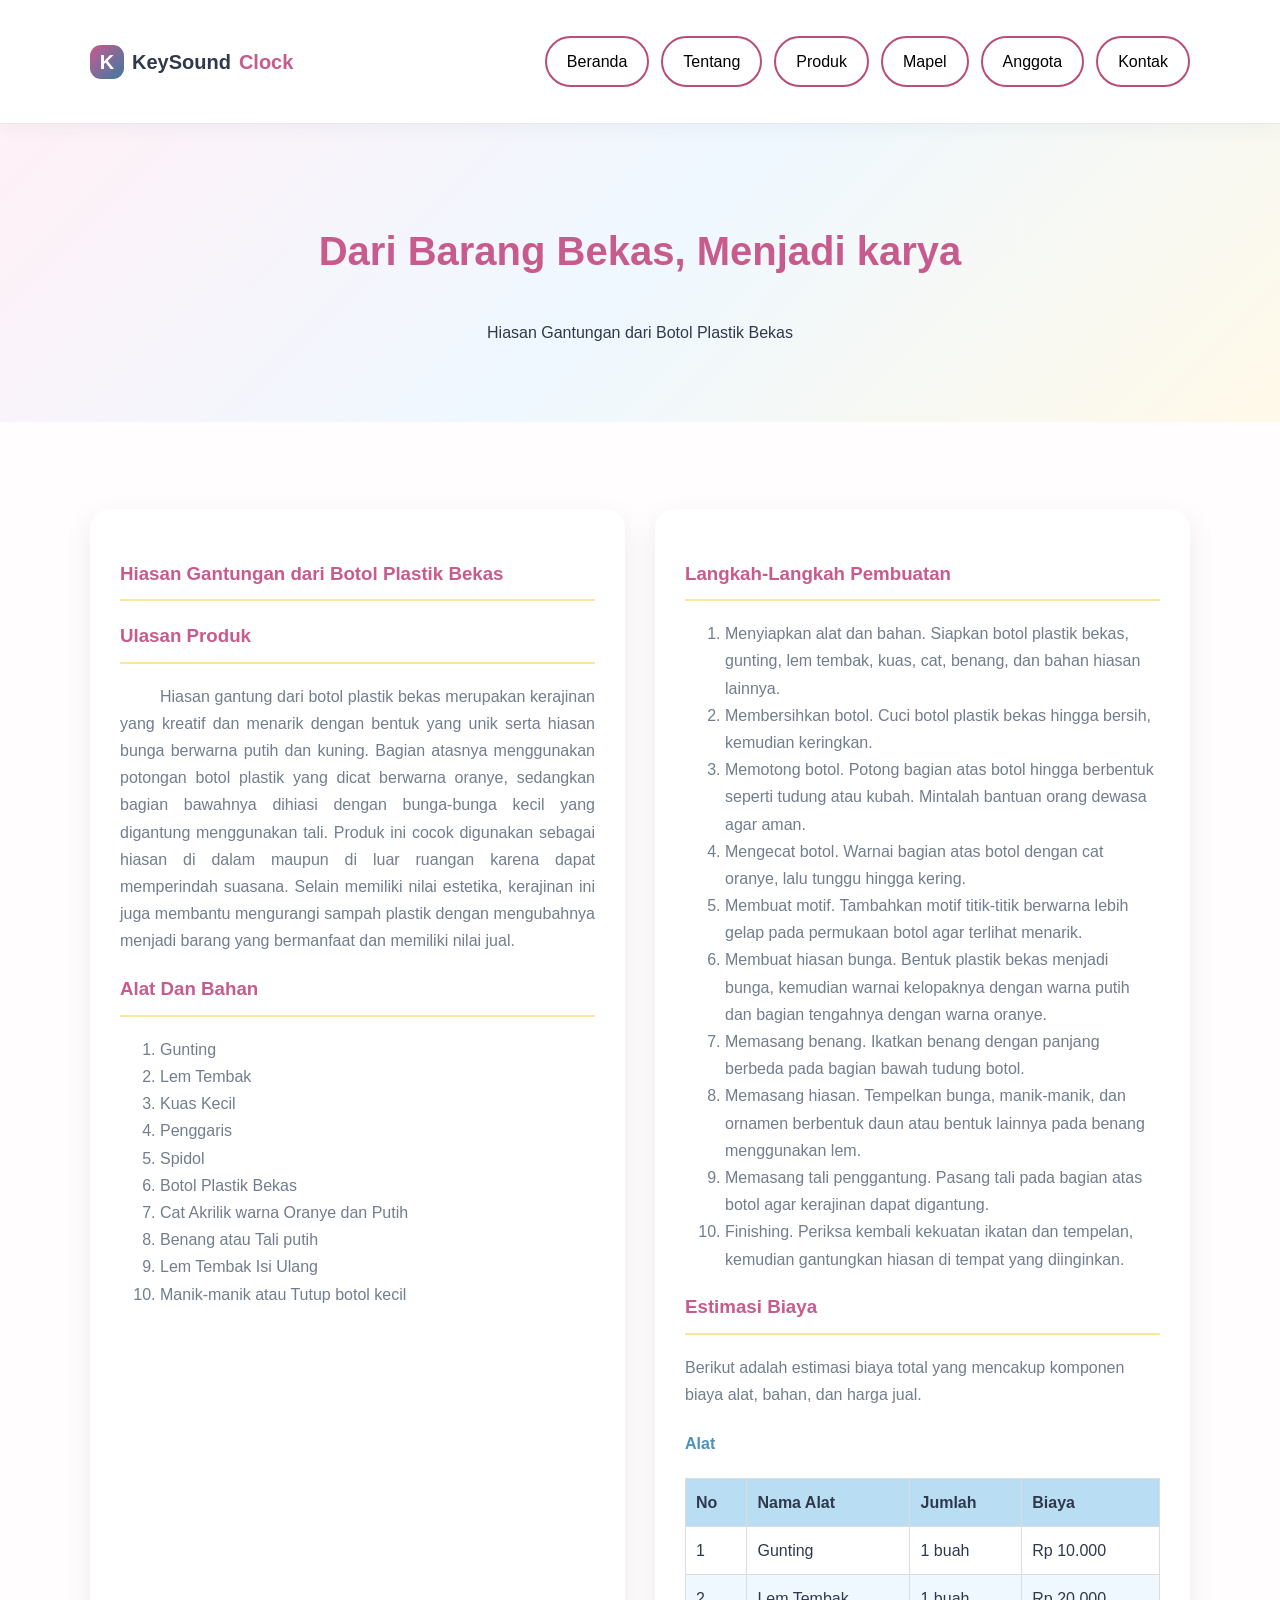
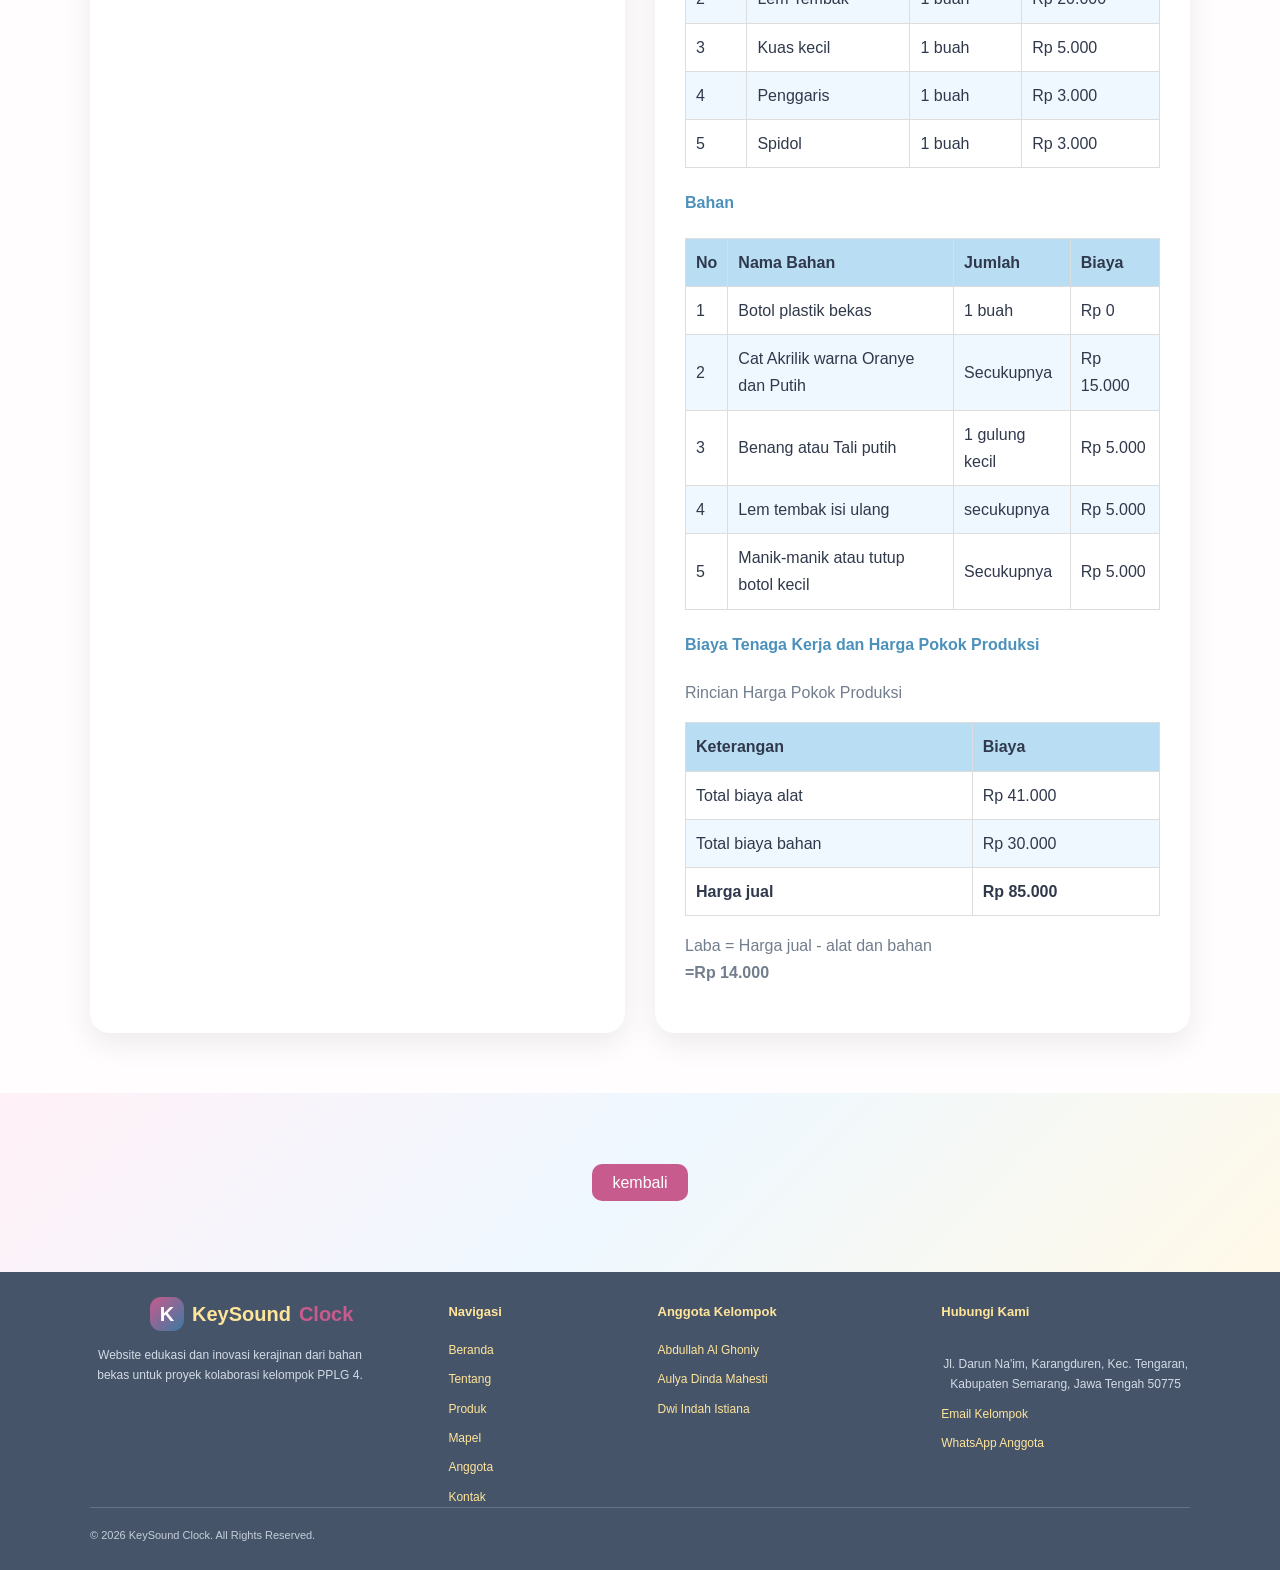
<file: hiasangantung.html>
<!DOCTYPE html>
<html lang="en">
<head>
    <meta charset="UTF-8">
    <meta name="viewport" content="width=device-width, initial-scale=1.0">
    <title>Hiasan Gantung dari Botol Bekas</title>

    <link rel="stylesheet" href="style.css">
    <link rel="stylesheet" href="hiasangantung.css">

</head>
<body>
    <header class="site-header">
        <div class="container">

            <a class="brand" href="index.html#beranda">
                <span class="brand-icon">K</span>KeySound<span>Clock</span>
            </a>
        <nav>
            <ul class="nav-navigation">
                <li><a href="index.html#beranda">Beranda</a></li>
                <li><a href="index.html#tentang">Tentang</a></li>
                <li><a href="index.html#produk">Produk</a></li>
                <li><a href="index.html#mapel">Mapel</a></li>
                <li><a href="index.html#anggota">Anggota</a></li>
                <li><a href="index.html#kontak">Kontak</a></li>
            </ul>
        </nav>
        </div>

    </header>
    <section class="hero" id="home">
        <h2>Dari Barang Bekas, Menjadi karya</h2>
        <p>Hiasan Gantungan dari Botol Plastik Bekas</p>
        
    </section>
    <section class="hore" id="About">
    </section>
    <br>
    <section id="service" class="service">
        <div class="container">
            <div class="dampak">
                <div class="card">
                    <h3>Hiasan Gantungan dari Botol Plastik Bekas</h3>
                    <h3>Ulasan Produk</h3>
                        <p class="ulasan-teks">
                            Hiasan gantung dari botol plastik bekas merupakan kerajinan yang kreatif dan menarik dengan bentuk yang unik serta hiasan bunga berwarna putih dan kuning. Bagian atasnya menggunakan potongan botol plastik yang dicat berwarna oranye, sedangkan bagian bawahnya dihiasi dengan bunga-bunga kecil yang digantung menggunakan tali. Produk ini cocok digunakan sebagai hiasan di dalam maupun di luar ruangan karena dapat memperindah suasana. Selain memiliki nilai estetika, kerajinan ini juga membantu mengurangi sampah plastik dengan mengubahnya menjadi barang yang bermanfaat dan memiliki nilai jual.
                         </p>
                        <h3>Alat Dan Bahan</h3>
                        <ol>
                            <li>Gunting</li>
                            <li>Lem Tembak</li>
                            <li>Kuas Kecil</li>
                            <li>Penggaris</li>
                            <li>Spidol</li>
                            <li>Botol Plastik Bekas</li>
                            <li>Cat Akrilik warna Oranye dan Putih</li>
                            <li>Benang atau Tali putih</li>
                            <li>Lem Tembak Isi Ulang</li>
                            <li>Manik-manik atau Tutup botol kecil</li>
                        </ol>
                </div>

                <div class="card">
                    <h3>Langkah-Langkah Pembuatan</h3>
                    <ol>
                        <li>Menyiapkan alat dan bahan. Siapkan botol plastik bekas, gunting, lem tembak, kuas, cat, benang, dan bahan hiasan lainnya.</li>
                        <li>Membersihkan botol. Cuci botol plastik bekas hingga bersih, kemudian keringkan.</li>
                        <li>Memotong botol. Potong bagian atas botol hingga berbentuk seperti tudung atau kubah. Mintalah bantuan orang dewasa agar aman.</li>
                        <li>Mengecat botol. Warnai bagian atas botol dengan cat oranye, lalu tunggu hingga kering.</li>
                        <li>Membuat motif. Tambahkan motif titik-titik berwarna lebih gelap pada permukaan botol agar terlihat menarik.</li>
                        <li>Membuat hiasan bunga. Bentuk plastik bekas menjadi bunga, kemudian warnai kelopaknya dengan warna putih dan bagian tengahnya dengan warna oranye.</li>
                        <li>Memasang benang. Ikatkan benang dengan panjang berbeda pada bagian bawah tudung botol.</li>
                        <li>Memasang hiasan. Tempelkan bunga, manik-manik, dan ornamen berbentuk daun atau bentuk lainnya pada benang menggunakan lem.</li>
                        <li>Memasang tali penggantung. Pasang tali pada bagian atas botol agar kerajinan dapat digantung.</li>
                        <li>Finishing. Periksa kembali kekuatan ikatan dan tempelan, kemudian gantungkan hiasan di tempat yang diinginkan.</li>
                    </ol>
                        
                    <h3>Estimasi Biaya</h3>
                        <p>
                            Berikut adalah estimasi biaya total yang mencakup komponen biaya alat, bahan, dan harga jual.
                        </p>
                    <h4>Alat</h4>

                        <!--Tabel-->
                        
                        <table border="1">
                        <thead>
                            <th>No</th>
                            <th>Nama Alat</th>
                            <th>Jumlah</th>
                            <th>Biaya</th>
                        </thead>
                        <tbody>
                            <tr>
                                <td>1</td>
                                <td>Gunting</td>
                                <td>1 buah</td>
                                <td>Rp 10.000</td>
                            </tr>
                            <tr>
                                <td>2</td>
                                <td>Lem Tembak</td>
                                <td>1 buah</td>
                                <td>Rp 20.000</td>
                            </tr>
                            <tr>
                                <td>3</td>
                                <td>Kuas kecil</td>
                                <td>1 buah</td>
                                <td>Rp 5.000</td>
                            </tr>

                            <tr>
                                <td>4</td>
                                <td>Penggaris</td>
                                <td>1 buah</td>
                                <td>Rp 3.000</td>
                            </tr>

                            <tr>
                                <td>5</td>
                                <td>Spidol</td>
                                <td>1 buah</td>
                                <td>Rp 3.000</td>
                            </tr>
                        </tbody>
                    </table>

                    <h4>Bahan</h4>

                        <!--Tabel-->

                        <table border="1">
                            <thead>
                                <th>No</th>
                                <th>Nama  Bahan</th>
                                <th>Jumlah</th>
                                <th>Biaya</th>
                            </thead>
                            <tbody>
                                <tr>
                                    <td>1</td>
                                    <td>Botol plastik bekas</td>
                                    <td>1 buah</td>
                                    <td>Rp 0</td>
                                </tr>
                                <tr>
                                    <td>2</td>
                                    <td>Cat Akrilik warna Oranye dan Putih</td>
                                    <td>Secukupnya</td>
                                    <td>Rp 15.000</td>
                                </tr>
                                <tr>
                                    <td>3</td>
                                    <td>Benang atau Tali putih</td>
                                    <td>1 gulung kecil</td>
                                    <td>Rp 5.000</td>
                                </tr>

                                <tr>
                                    <td>4</td>
                                    <td>Lem tembak isi ulang</td>
                                    <td>secukupnya</td>
                                    <td>Rp 5.000</td>
                                </tr>

                                <tr>
                                    <td>5</td>
                                    <td>Manik-manik atau tutup botol kecil</td>
                                    <td>Secukupnya</td>
                                    <td>Rp 5.000</td>
                                </tr>
                            </tbody>
                        </table>

                    <h4>Biaya Tenaga Kerja dan Harga Pokok Produksi</h4>
                        <p>
                            Rincian Harga Pokok Produksi
                        </p>

                        <!--Tabel-->
                        

                         <table border="1">
                            <thead>
                                <th>Keterangan</th>
                                <th>Biaya</th>
                            </thead>
                            <tbody>
                                <tr>
                                    <td>Total biaya alat</td>
                                    <td>Rp 41.000</td>
                                </tr>
                                <tr>
                                    <td>Total biaya bahan</td>
                                    <td>Rp 30.000</td>
                                </tr>
                                <tr>
                                    <td><b>Harga jual</b></td>
                                    <td><b>Rp 85.000</b></td>
                                </tr>
                            </tbody>
                        </table>
                    <p>
                        Laba = Harga jual - alat dan bahan<br>
                        <strong>=Rp 14.000</strong><br>
                    </p>

                </div>
            </div>

        </div> 
    </section>

    <section class="hero" id="home">
        <p><a href="index.html">kembali</a></p>
    </section>

    <footer class="site-footer">
        <div class="container footer-grid">
            <div class="footer-about">
                <a class="brand footer-brand" href="#beranda">
                    <span class="brand-icon">K</span>
                    KeySound <span>Clock</span>
                </a>
                <p>
                    Website edukasi dan inovasi kerajinan dari bahan bekas untuk proyek
                    kolaborasi kelompok PPLG 4.
                </p>
            </div>

            <!-- Tautan footer menuju setiap bagian website -->
            <div class="footer-column">
                <h3>Navigasi</h3>
                <a href="index.html#beranda">Beranda</a>
                <a href="index.html#tentang">Tentang</a>
                <a href="index.html#produk">Produk</a>
                <a href="index.html#mapel">Mapel</a>
                <a href="index.html#anggota">Anggota</a>
                <a href="index.html#kontak">Kontak</a>
            </div>

            <!-- Daftar nama anggota kelompok -->
            <div class="footer-column">
                <h3>Anggota Kelompok</h3>
                <a href="index.html#anggota">Abdullah Al Ghoniy</a>
                <a href="index.html#anggota">Aulya Dinda Mahesti</a>
                <a href="index.html#anggota">Dwi Indah Istiana</a>
            </div>

            <!-- Ringkasan informasi kontak -->
            <div class="footer-column">
                <h3>Hubungi Kami</h3>
                <p>Jl. Darun Na'im, Karangduren, Kec. Tengaran, Kabupaten Semarang, Jawa Tengah 50775</p>
                <a href="index.html#kontak">Email Kelompok</a>
                <a href="index.html#kontak">WhatsApp Anggota</a>
            </div>
        </div>

        <div class="container footer-bottom">
            <p>&copy; 2026 KeySound Clock. All Rights Reserved.</p>
        </div>
    </footer>
</body>
</html>
</file>
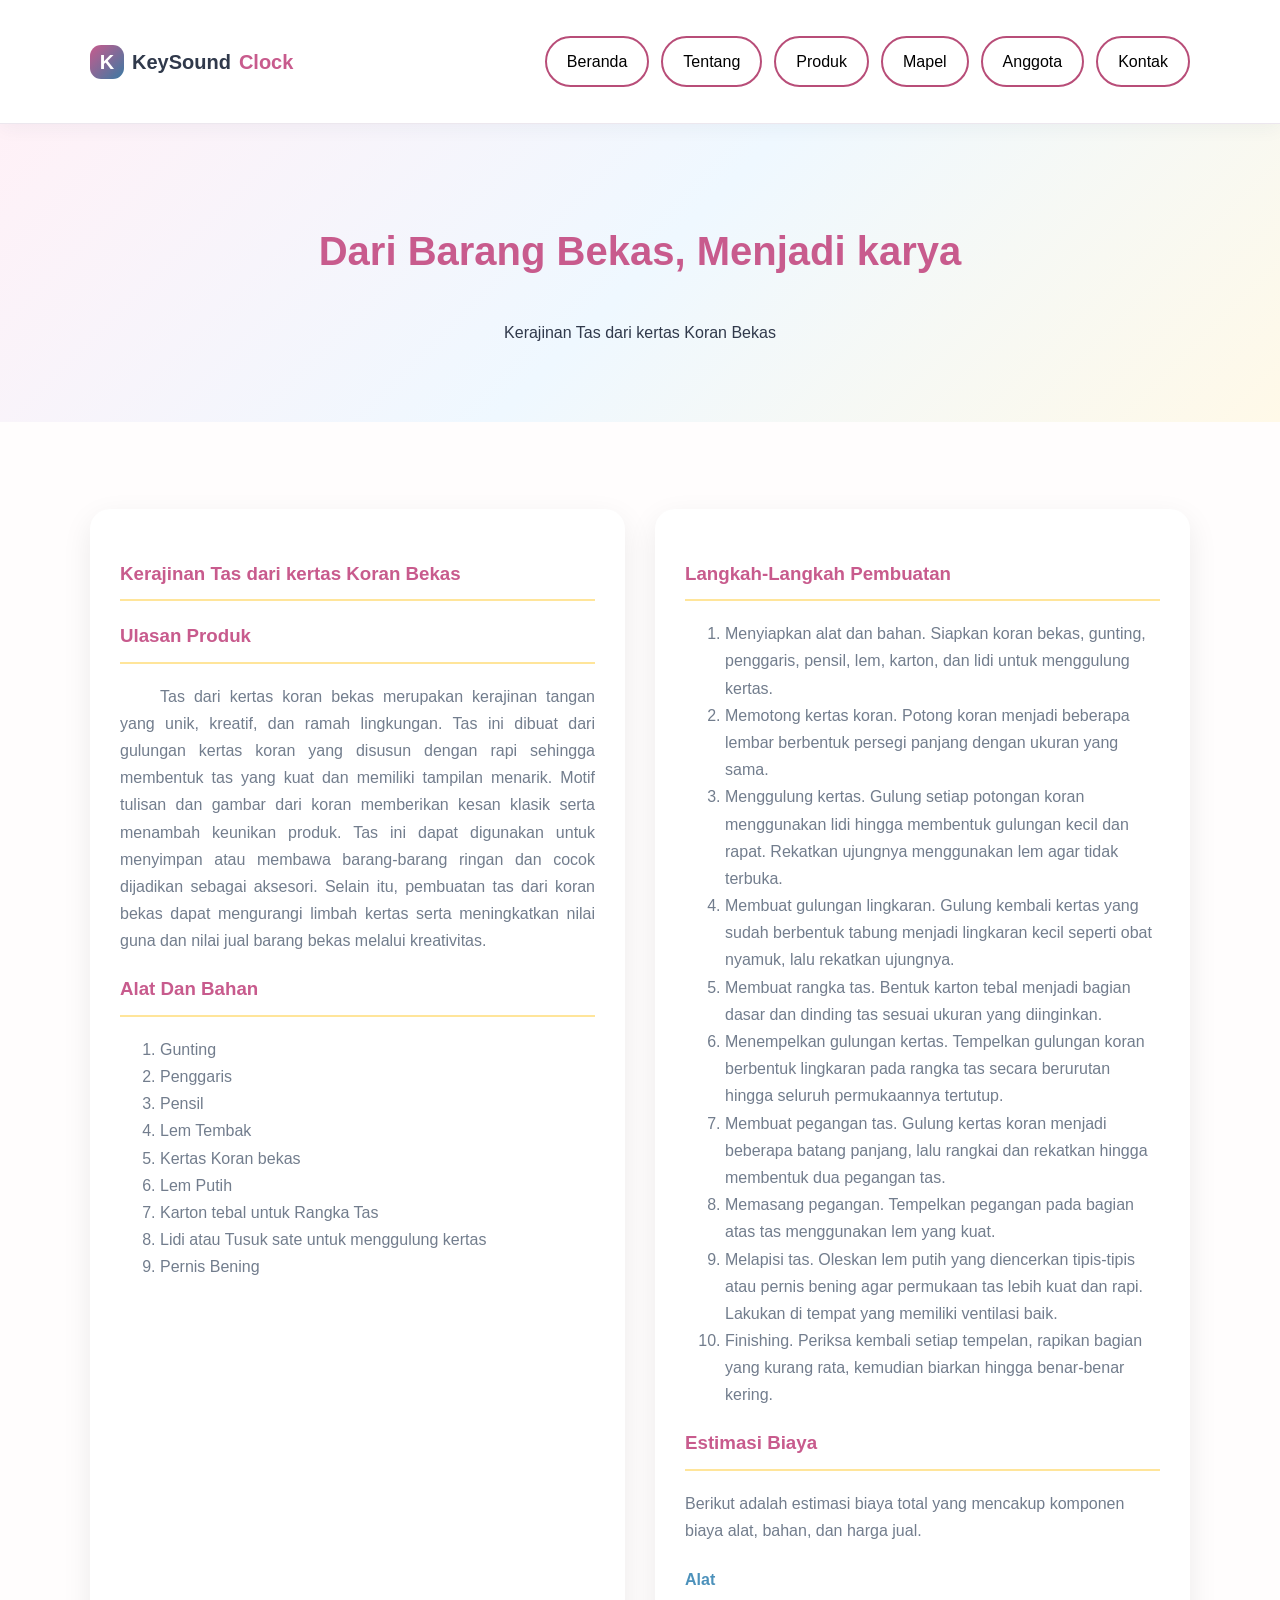
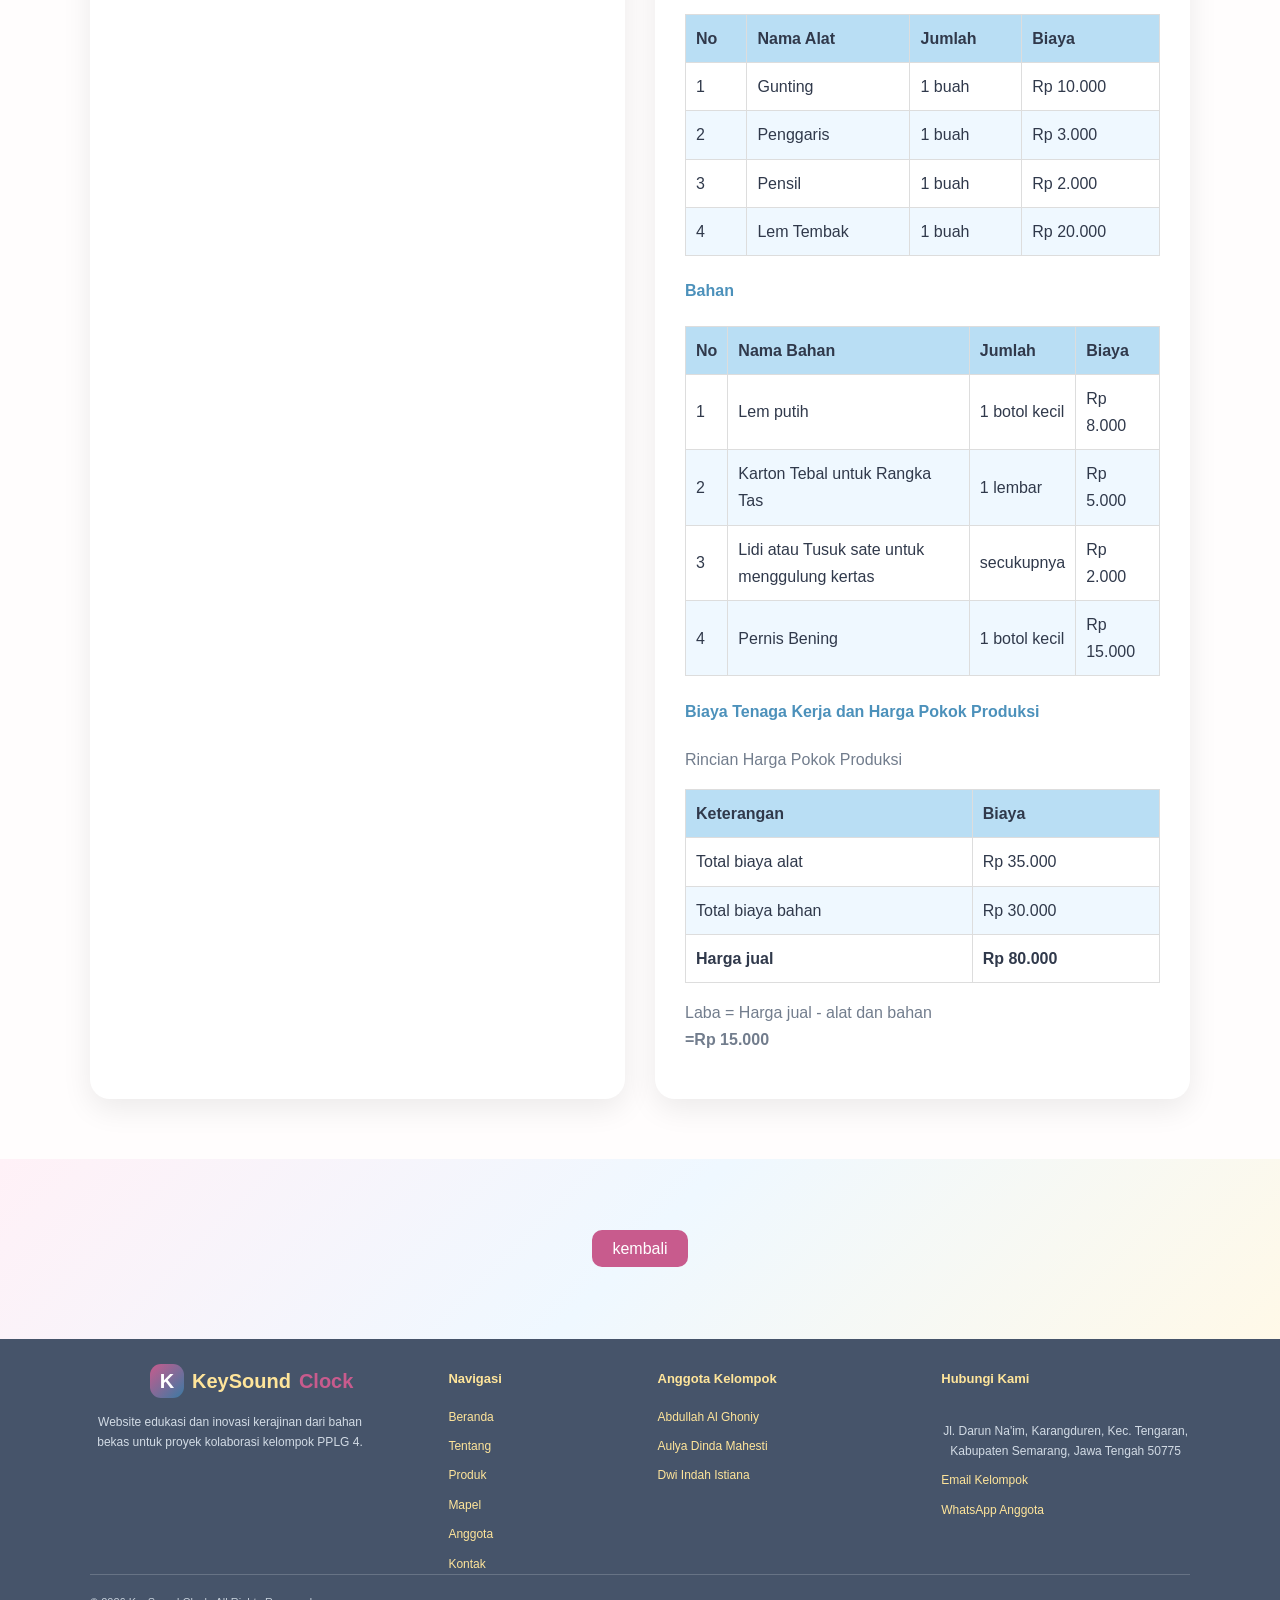
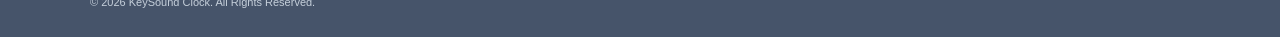
<file: kerajianantasdarikoran.html>
<!DOCTYPE html>
<html lang="en">
<head>
    <meta charset="UTF-8">
    <meta name="viewport" content="width=device-width, initial-scale=1.0">
    <title>Kerajinan Tas dari Kertas Koran Bekas</title>

    <link rel="stylesheet" href="style.css">
    <link rel="stylesheet" href="kerajinantasdarikoran.css">

</head>
<body>
    <header class="site-header">
        <div class="container">

            <a class="brand" href="index.html#beranda">
                <span class="brand-icon">K</span>KeySound<span>Clock</span>
            </a>
        <nav>
            <ul class="nav-navigation">
                <li><a href="index.html#beranda">Beranda</a></li>
                <li><a href="index.html#tentang">Tentang</a></li>
                <li><a href="index.html#produk">Produk</a></li>
                <li><a href="index.html#mapel">Mapel</a></li>
                <li><a href="index.html#anggota">Anggota</a></li>
                <li><a href="index.html#kontak">Kontak</a></li>
            </ul>
        </nav>
        </div>

    </header>
    <section class="hero" id="home">
        <h2>Dari Barang Bekas, Menjadi karya</h2>
        <p>Kerajinan Tas dari kertas Koran Bekas</p>
    </section>
    <section class="hore" id="About">
    </section>
    <br>
    <section id="service" class="service">
        <div class="container">
            <div class="dampak">
                <div class="card">
                    <h3>Kerajinan Tas dari kertas Koran Bekas</h3>
                    <h3>Ulasan Produk</h3>
                        <p class="ulasan-teks">
                            Tas dari kertas koran bekas merupakan kerajinan tangan yang unik, kreatif, dan ramah lingkungan. Tas ini dibuat dari gulungan kertas koran yang disusun dengan rapi sehingga membentuk tas yang kuat dan memiliki tampilan menarik. Motif tulisan dan gambar dari koran memberikan kesan klasik serta menambah keunikan produk. Tas ini dapat digunakan untuk menyimpan atau membawa barang-barang ringan dan cocok dijadikan sebagai aksesori. Selain itu, pembuatan tas dari koran bekas dapat mengurangi limbah kertas serta meningkatkan nilai guna dan nilai jual barang bekas melalui kreativitas.
                         </p>
                        <h3>Alat Dan Bahan</h3>
                        <ol>
                            <li>Gunting</li>
                            <li>Penggaris</li>
                            <li>Pensil</li>
                            <li>Lem Tembak</li>
                            <li>Kertas Koran bekas</li>
                            <li>Lem Putih</li>
                            <li>Karton tebal untuk Rangka Tas</li>
                            <li>Lidi atau Tusuk sate untuk menggulung kertas</li>
                            <li>Pernis Bening</li>
                        </ol>
                </div>

                <div class="card">
                    <h3>Langkah-Langkah Pembuatan</h3>
                    <ol>
                        <li>Menyiapkan alat dan bahan. Siapkan koran bekas, gunting, penggaris, pensil, lem, karton, dan lidi untuk menggulung kertas.</li>
                        <li>Memotong kertas koran. Potong koran menjadi beberapa lembar berbentuk persegi panjang dengan ukuran yang sama.</li>
                        <li>Menggulung kertas. Gulung setiap potongan koran menggunakan lidi hingga membentuk gulungan kecil dan rapat. Rekatkan ujungnya menggunakan lem agar tidak terbuka.</li>
                        <li>Membuat gulungan lingkaran. Gulung kembali kertas yang sudah berbentuk tabung menjadi lingkaran kecil seperti obat nyamuk, lalu rekatkan ujungnya.</li>
                        <li>Membuat rangka tas. Bentuk karton tebal menjadi bagian dasar dan dinding tas sesuai ukuran yang diinginkan.</li>
                        <li>Menempelkan gulungan kertas. Tempelkan gulungan koran berbentuk lingkaran pada rangka tas secara berurutan hingga seluruh permukaannya tertutup.</li>
                        <li>Membuat pegangan tas. Gulung kertas koran menjadi beberapa batang panjang, lalu rangkai dan rekatkan hingga membentuk dua pegangan tas.</li>
                        <li>Memasang pegangan. Tempelkan pegangan pada bagian atas tas menggunakan lem yang kuat.</li>
                        <li>Melapisi tas. Oleskan lem putih yang diencerkan tipis-tipis atau pernis bening agar permukaan tas lebih kuat dan rapi. Lakukan di tempat yang memiliki ventilasi baik.</li>
                        <li>Finishing. Periksa kembali setiap tempelan, rapikan bagian yang kurang rata, kemudian biarkan hingga benar-benar kering.</li>
                    </ol>
                        
                    <h3>Estimasi Biaya</h3>
                        <p>
                            Berikut adalah estimasi biaya total yang mencakup komponen biaya alat, bahan, dan harga jual.
                        </p>
                    <h4>Alat</h4>

                        <!--Tabel-->
                        
                        <table border="1">
                        <thead>
                            <th>No</th>
                            <th>Nama Alat</th>
                            <th>Jumlah</th>
                            <th>Biaya</th>
                        </thead>
                        <tbody>
                            <tr>
                                <td>1</td>
                                <td>Gunting</td>
                                <td>1 buah</td>
                                <td>Rp 10.000</td>
                            </tr>
                            <tr>
                                <td>2</td>
                                <td>Penggaris</td>
                                <td>1 buah</td>
                                <td>Rp 3.000</td>
                            </tr>
                            <tr>
                                <td>3</td>
                                <td>Pensil</td>
                                <td>1 buah</td>
                                <td>Rp 2.000</td>
                            </tr>

                            <tr>
                                <td>4</td>
                                <td>Lem Tembak</td>
                                <td>1 buah</td>
                                <td>Rp 20.000</td>
                            </tr>
                        </tbody>
                    </table>

                    <h4>Bahan</h4>

                        <!--Tabel-->

                        <table border="1">
                            <thead>
                                <th>No</th>
                                <th>Nama  Bahan</th>
                                <th>Jumlah</th>
                                <th>Biaya</th>
                            </thead>
                            <tbody>
                                <tr>
                                    <td>1</td>
                                    <td>Lem putih</td>
                                    <td>1 botol kecil</td>
                                    <td>Rp 8.000</td>
                                </tr>
                                <tr>
                                    <td>2</td>
                                    <td>Karton Tebal untuk Rangka Tas</td>
                                    <td>1 lembar</td>
                                    <td>Rp 5.000</td>
                                </tr>
                                <tr>
                                    <td>3</td>
                                    <td>Lidi atau Tusuk sate untuk menggulung kertas</td>
                                    <td>secukupnya</td>
                                    <td>Rp 2.000</td>
                                </tr>

                                <tr>
                                    <td>4</td>
                                    <td>Pernis Bening</td>
                                    <td>1 botol kecil</td>
                                    <td>Rp 15.000</td>
                                </tr>
                            </tbody>
                        </table>

                    <h4>Biaya Tenaga Kerja dan Harga Pokok Produksi</h4>
                        <p>
                            Rincian Harga Pokok Produksi
                        </p>

                        <!--Tabel-->
                        

                         <table border="1">
                            <thead>
                                <th>Keterangan</th> 
                                <th>Biaya</th>
                            </thead>
                            <tbody>
                                <tr>
                                    <td>Total biaya alat</td>
                                    <td>Rp 35.000</td>
                                </tr>
                                <tr>
                                    <td>Total biaya bahan</td>
                                    <td>Rp 30.000</td>
                                </tr>
                                <tr>
                                    <td><b>Harga jual</b></td>
                                    <td><b>Rp 80.000</b></td>
                                </tr>
                            </tbody>
                        </table>
                    <p>
                        Laba = Harga jual - alat dan bahan<br>
                        <strong>=Rp 15.000</strong><br>
                    </p>

                </div>
            </div>

        </div> 
    </section>

    <section class="hero" id="home">
        <p><a href="index.html">kembali</a></p>
    </section>

    <footer class="site-footer">
        <div class="container footer-grid">
            <div class="footer-about">
                <a class="brand footer-brand" href="#beranda">
                    <span class="brand-icon">K</span>
                    KeySound <span>Clock</span>
                </a>
                <p>
                    Website edukasi dan inovasi kerajinan dari bahan bekas untuk proyek
                    kolaborasi kelompok PPLG 4.
                </p>
            </div>

            <!-- Tautan footer menuju setiap bagian website -->
            <div class="footer-column">
                <h3>Navigasi</h3>
                <a href="index.html#beranda">Beranda</a>
                <a href="index.html#tentang">Tentang</a>
                <a href="index.html#produk">Produk</a>
                <a href="index.html#mapel">Mapel</a>
                <a href="index.html#anggota">Anggota</a>
                <a href="index.html#kontak">Kontak</a>
            </div>

            <!-- Daftar nama anggota kelompok -->
            <div class="footer-column">
                <h3>Anggota Kelompok</h3>
                <a href="index.html#anggota">Abdullah Al Ghoniy</a>
                <a href="index.html#anggota">Aulya Dinda Mahesti</a>
                <a href="index.html#anggota">Dwi Indah Istiana</a>
            </div>

            <!-- Ringkasan informasi kontak -->
            <div class="footer-column">
                <h3>Hubungi Kami</h3>
                <p>Jl. Darun Na'im, Karangduren, Kec. Tengaran, Kabupaten Semarang, Jawa Tengah 50775</p>
                <a href="index.html#kontak">Email Kelompok</a>
                <a href="index.html#kontak">WhatsApp Anggota</a>
            </div>
        </div>

        <div class="container footer-bottom">
            <p>&copy; 2026 KeySound Clock. All Rights Reserved.</p>
        </div>
    </footer>
</body>
</html>
</file>
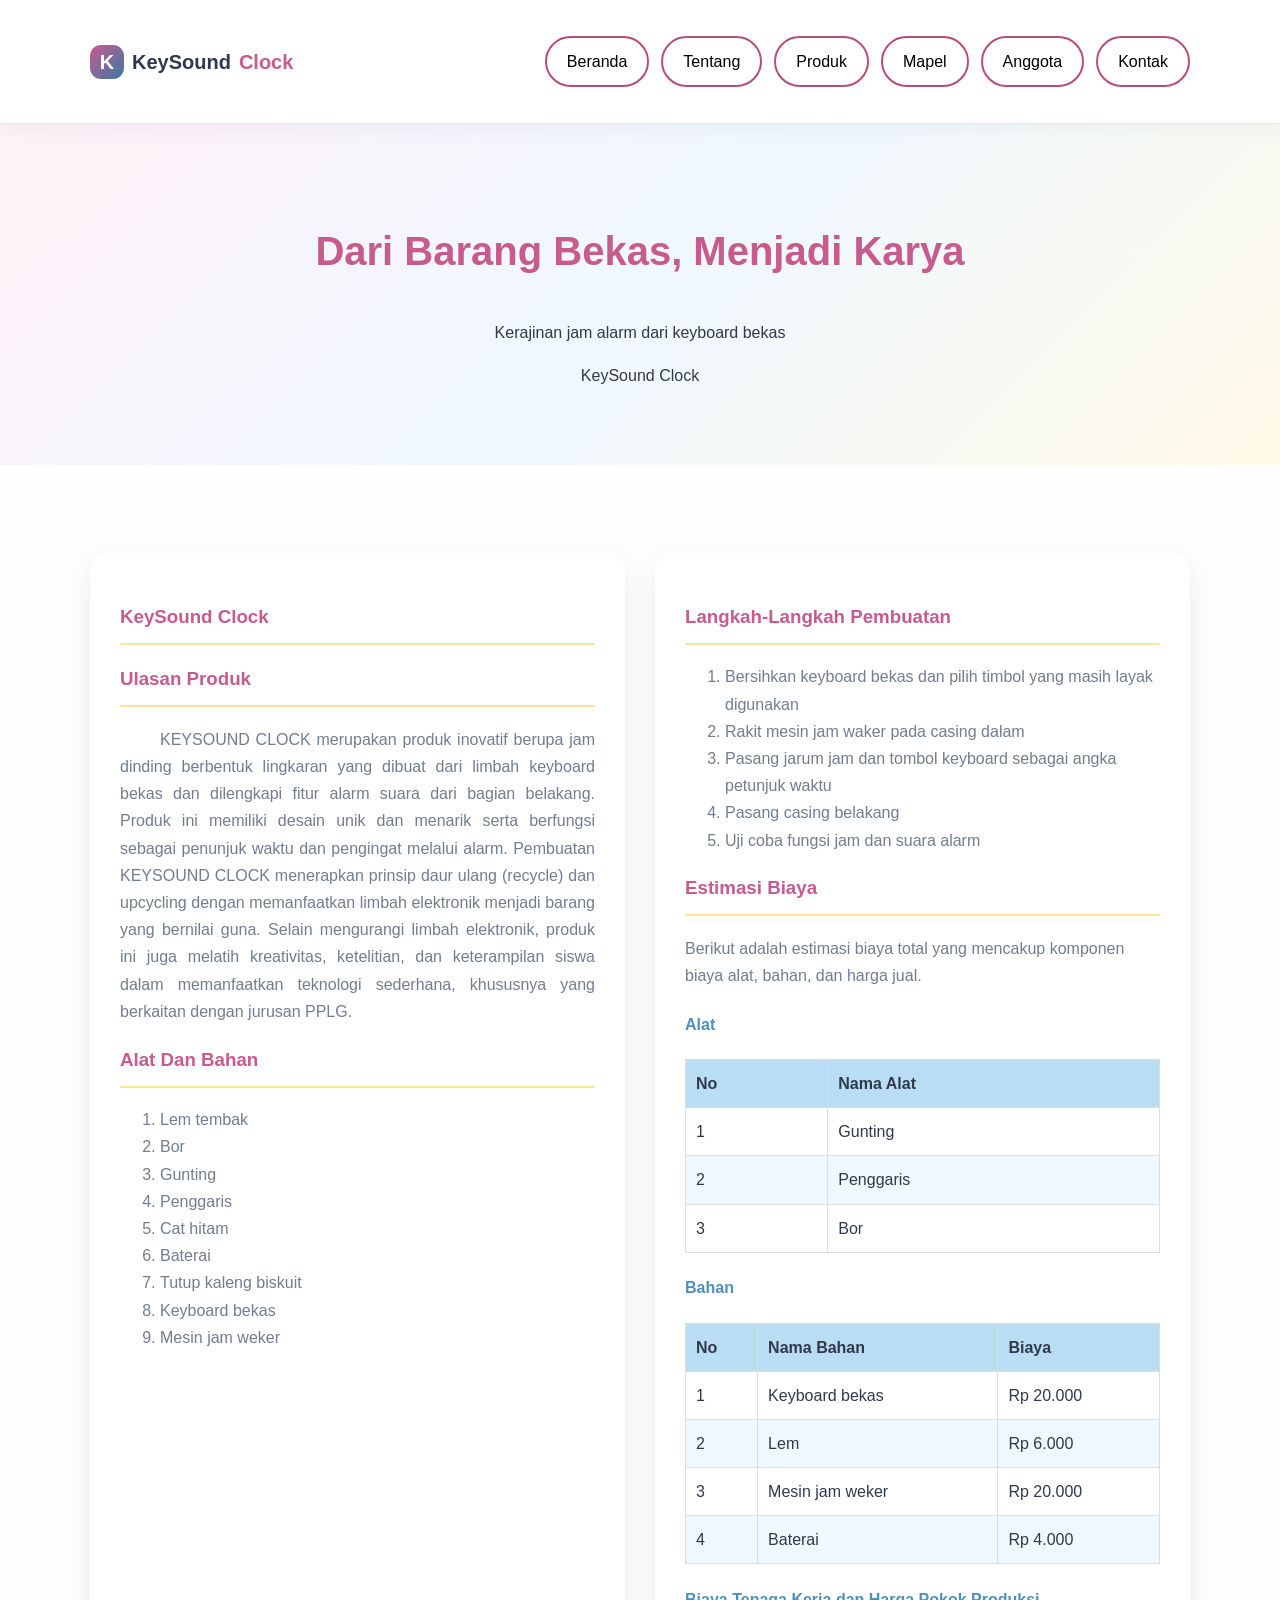
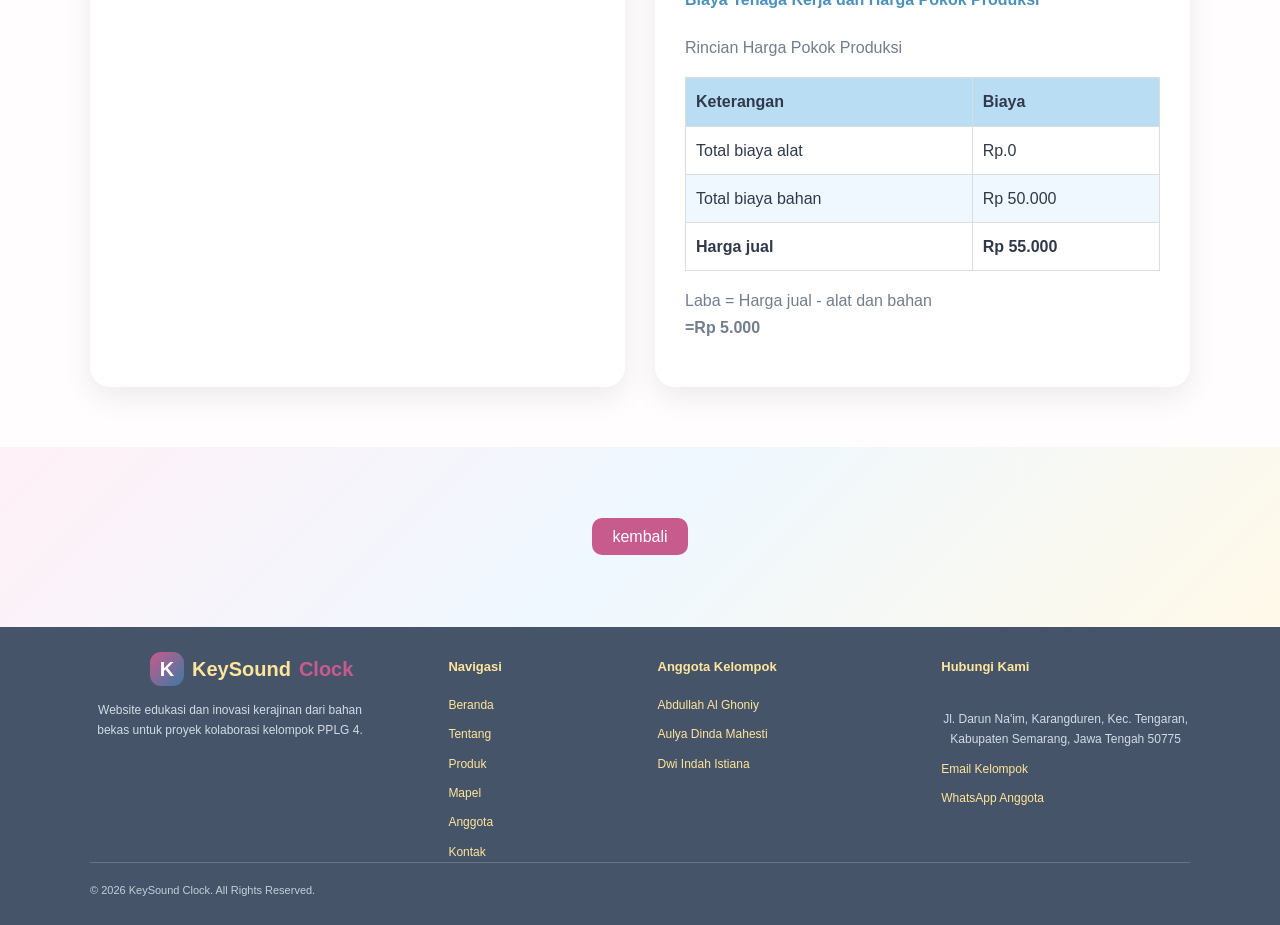
<file: keysound clock.html>
<!DOCTYPE html>
<html lang="en">
<head>
    <meta charset="UTF-8">
    <meta name="viewport" content="width=device-width, initial-scale=1.0">
    <title>KeySound Clock</title>

    <link rel="stylesheet" href="style.css">
    <link rel="stylesheet" href="keysoundclock.css">

</head>
<body>
    <header class="site-header">
        <div class="container">
    
            <a class="brand" href="index.html#beranda">
                <span class="brand-icon">K</span>KeySound<span>Clock</span>
            </a>
        <nav>
         <ul class="nav-navigation">
                <li><a href="index.html#beranda">Beranda</a></li>
                <li><a href="index.html#tentang">Tentang</a></li>
                <li><a href="index.html#produk">Produk</a></li>
                <li><a href="index.html#mapel">Mapel</a></li>
                <li><a href="index.html#anggota">Anggota</a></li>
                <li><a href="index.html#kontak">Kontak</a></li>
            </ul>
        </nav>
        </div>
        </header>
    </header>
    <section class="hero" id="home">
        <h2>Dari Barang Bekas, Menjadi Karya</h2>
        <p>Kerajinan jam alarm dari keyboard bekas</p>
        <p>KeySound Clock</p>
    </section>
    <section class="hore" id="About">
    </section>
    <br>
    <section id="service" class="service">
        <div class="container">
            <div class="dampak">
                <div class="card">
                    <h3>KeySound Clock</h3>
                    <h3>Ulasan Produk</h3>
                        <p class="ulasan-teks">
                            KEYSOUND CLOCK merupakan produk inovatif berupa jam dinding berbentuk lingkaran yang dibuat dari limbah keyboard bekas dan dilengkapi fitur alarm suara dari bagian belakang. Produk ini memiliki desain unik dan menarik serta berfungsi sebagai penunjuk waktu dan pengingat melalui alarm. Pembuatan KEYSOUND CLOCK menerapkan prinsip daur ulang (recycle) dan upcycling dengan memanfaatkan limbah elektronik menjadi barang yang bernilai guna. Selain mengurangi limbah elektronik, produk ini juga melatih kreativitas, ketelitian, dan keterampilan siswa dalam memanfaatkan teknologi sederhana, khususnya yang berkaitan dengan jurusan PPLG. 
                         </p>
                        <h3>Alat Dan Bahan</h3>
                        <ol>
                            <li>Lem tembak</li>
                            <li>Bor</li>
                            <li>Gunting</li>
                            <li>Penggaris</li>
                            <li>Cat hitam</li>
                            <li>Baterai</li>
                            <li>Tutup kaleng biskuit</li>
                            <li>Keyboard bekas</li>
                            <li>Mesin jam weker</li>
                        </ol>
                </div>

                <div class="card">
                    <h3>Langkah-Langkah Pembuatan</h3>
                    <ol>
                        <li>Bersihkan keyboard bekas dan pilih timbol yang masih layak digunakan</li>
                        <li>Rakit mesin jam waker pada casing dalam</li>
                        <li>Pasang jarum jam dan tombol keyboard sebagai angka petunjuk waktu</li>
                        <li>Pasang casing belakang</li>
                        <li>Uji coba fungsi jam dan suara alarm</li>
                    </ol>
                        
                    <h3>Estimasi Biaya</h3>
                        <p>
                            Berikut adalah estimasi biaya total yang mencakup komponen biaya alat, bahan, dan harga jual.
                        </p>
                    <h4>Alat</h4>

                        <!--Tabel-->
                        
                        <table border="1">
                        <thead>
                            <th>No</th>
                            <th>Nama Alat</th>
                        </thead>
                        <tbody>
                            <tr>
                                <td>1</td>
                                <td>Gunting</td>
                            </tr>
                            <tr>
                                <td>2</td>
                                <td>Penggaris</td>
                            </tr>
                            <tr>
                                <td>3</td>
                                <td>Bor</td>
                            </tr>
                        </tbody>
                    </table>

                    <h4>Bahan</h4>

                        <!--Tabel-->

                        <table border="1">
                            <thead>
                                <th>No</th>
                                <th>Nama  Bahan</th>
                                <th>Biaya</th>
                            </thead>
                            <tbody>
                                <tr>
                                    <td>1</td>
                                    <td>Keyboard bekas</td>
                                    <td>Rp 20.000</td>
                                </tr>
                                <tr>
                                    <td>2</td>
                                    <td>Lem </td>
                                    <td>Rp 6.000</td>
                                </tr>
                                <tr>
                                    <td>3</td>
                                    <td>Mesin jam weker</td>
                                    <td>Rp 20.000</td>
                                </tr>
                                <tr>
                                    <td>4</td>
                                    <td>Baterai</td>
                                    <td>Rp 4.000</td>
                                </tr>
                            </tbody>
                        </table>

                    <h4>Biaya Tenaga Kerja dan Harga Pokok Produksi</h4>
                        <p>
                            Rincian Harga Pokok Produksi
                        </p>

                        <!--Tabel-->
                         <table border="1">
                            <thead>
                                <th>Keterangan</th>
                                <th>Biaya</th>
                            </thead>
                            <tbody>
                                <tr>
                                    <td>Total biaya alat</td>
                                    <td>Rp.0</td>
                                </tr>
                                <tr>
                                    <td>Total biaya bahan</td>
                                    <td>Rp 50.000</td>
                                </tr>
                                <tr>
                                    <td><b>Harga jual</b></td>
                                    <td><b>Rp 55.000</b></td>
                                </tr>
                            </tbody>
                        </table>
                    <p>
                        Laba = Harga jual - alat dan bahan<br>
                        <strong>=Rp 5.000</strong><br>
                    </p>

                </div>
            </div>

        </div> 
    </section>

    <section class="hero" id="home">
        <p><a href="index.html">kembali</a></p>
    </section>

    <footer class="site-footer">
        <div class="container footer-grid">
            <div class="footer-about">
                <a class="brand footer-brand" href="#beranda">
                    <span class="brand-icon">K</span>
                    KeySound <span>Clock</span>
                </a>
                <p>
                    Website edukasi dan inovasi kerajinan dari bahan bekas untuk proyek
                    kolaborasi kelompok PPLG 4.
                </p>
            </div>

            <!-- Tautan footer menuju setiap bagian website -->
            <div class="footer-column">
                <h3>Navigasi</h3>
                <a href="index.html#beranda">Beranda</a>
                <a href="index.html#tentang">Tentang</a>
                <a href="index.html#produk">Produk</a>
                <a href="index.html#mapel">Mapel</a>
                <a href="index.html#anggota">Anggota</a>
                <a href="index.html#kontak">Kontak</a>
            </div>

            <!-- Daftar nama anggota kelompok -->
            <div class="footer-column">
                <h3>Anggota Kelompok</h3>
                <a href="index.html#anggota">Abdullah Al Ghoniy</a>
                <a href="index.html#anggota">Aulya Dinda Mahesti</a>
                <a href="index.html#anggota">Dwi Indah Istiana</a>
            </div>

            <!-- Ringkasan informasi kontak -->
            <div class="footer-column">
                <h3>Hubungi Kami</h3>
                <p>Jl. Darun Na'im, Karangduren, Kec. Tengaran, Kabupaten Semarang, Jawa Tengah 50775</p>
                <a href="index.html#kontak">Email Kelompok</a>
                <a href="index.html#kontak">WhatsApp Anggota</a>
            </div>
        </div>

        <div class="container footer-bottom">
            <p>&copy; 2026 KeySound Clock. All Rights Reserved.</p>
        </div>
    </footer>
</body>
</html>
</file>
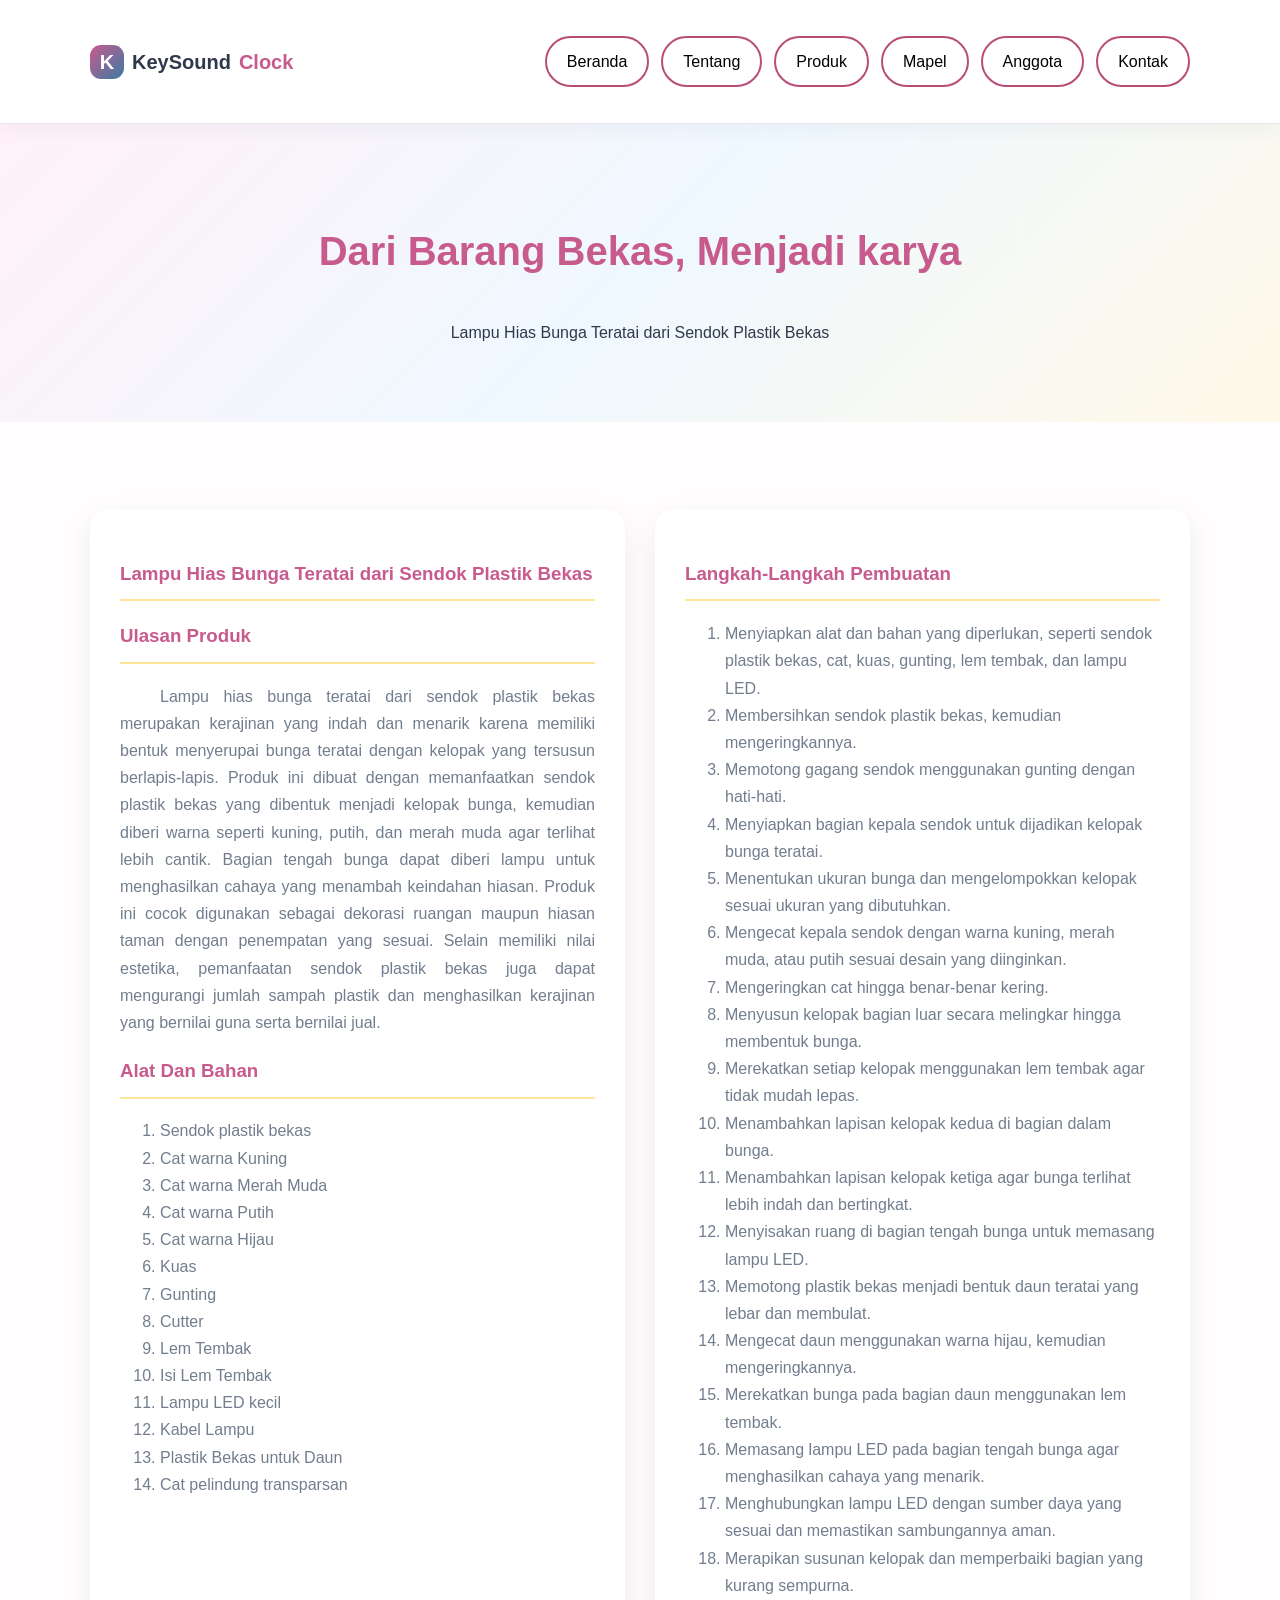
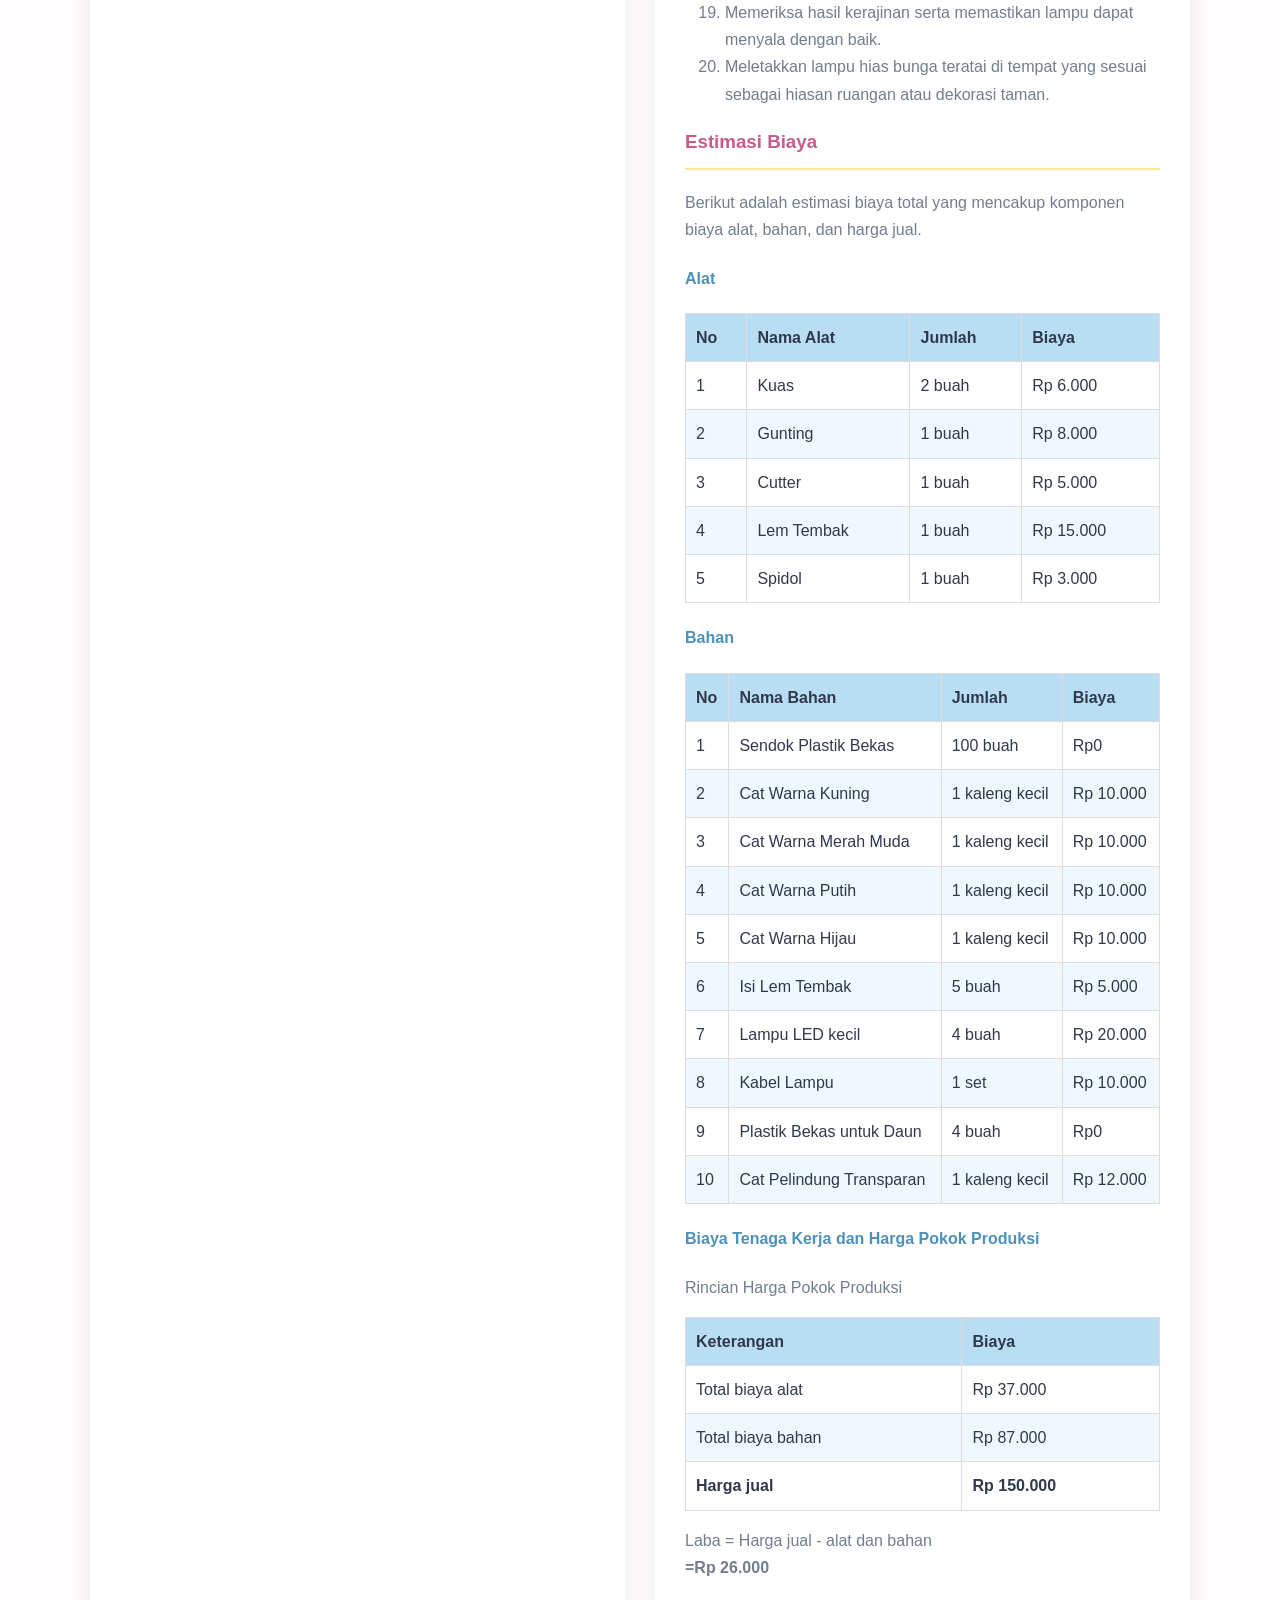
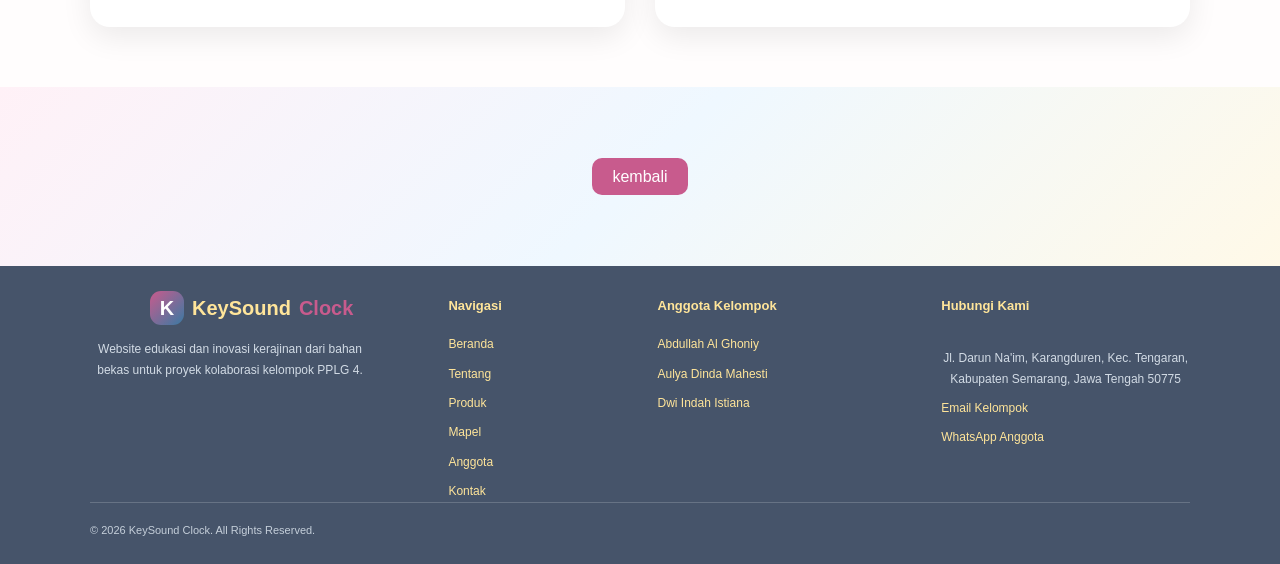
<file: lampuhiasdarisendok.html>
<!DOCTYPE html>
<html lang="en">
<head>
    <meta charset="UTF-8">
    <meta name="viewport" content="width=device-width, initial-scale=1.0">
    <title>Lampu Hias Bunga Teratai dari Sendok Plastik Bekas</title>

    <link rel="stylesheet" href="style.css">
    <link rel="stylesheet" href="lampuhiasdarisendok.css">

</head>
<body>
    <header class="site-header">
        <div class="container">

            <a class="brand" href="index.html#beranda">
                <span class="brand-icon">K</span>KeySound<span>Clock</span>
            </a>
        <nav>
            <ul class="nav-navigation">
                <li><a href="index.html#beranda">Beranda</a></li>
                <li><a href="index.html#tentang">Tentang</a></li>
                <li><a href="index.html#produk">Produk</a></li>
                <li><a href="index.html#mapel">Mapel</a></li>
                <li><a href="index.html#anggota">Anggota</a></li>
                <li><a href="index.html#kontak">Kontak</a></li>
            </ul>
        </nav>
        </div>

    </header>
    </header>
    <section class="hero" id="home">
        <h2>Dari Barang Bekas, Menjadi karya</h2>
        <p>Lampu Hias Bunga Teratai dari Sendok Plastik Bekas</p>
    </section>
    <section class="hore" id="About">
    </section>
    <br>
    <section id="service" class="service">
        <div class="container">
            <div class="dampak">
                <div class="card">
                    <h3>Lampu Hias Bunga Teratai dari Sendok Plastik Bekas</h3>
                    <h3>Ulasan Produk</h3>
                        <p class="ulasan-teks">
                            Lampu hias bunga teratai dari sendok plastik bekas merupakan kerajinan yang indah dan menarik karena memiliki bentuk menyerupai bunga teratai dengan kelopak yang tersusun berlapis-lapis. Produk ini dibuat dengan memanfaatkan sendok plastik bekas yang dibentuk menjadi kelopak bunga, kemudian diberi warna seperti kuning, putih, dan merah muda agar terlihat lebih cantik. Bagian tengah bunga dapat diberi lampu untuk menghasilkan cahaya yang menambah keindahan hiasan. Produk ini cocok digunakan sebagai dekorasi ruangan maupun hiasan taman dengan penempatan yang sesuai. Selain memiliki nilai estetika, pemanfaatan sendok plastik bekas juga dapat mengurangi jumlah sampah plastik dan menghasilkan kerajinan yang bernilai guna serta bernilai jual.
                         </p>
                        <h3>Alat Dan Bahan</h3>
                        <ol>
                            <li>Sendok plastik bekas</li>
                            <li>Cat warna Kuning</li>
                            <li>Cat warna Merah Muda</li>
                            <li>Cat warna Putih</li>
                            <li>Cat warna Hijau</li>
                            <li>Kuas</li>
                            <li>Gunting</li>
                            <li>Cutter</li>
                            <li>Lem Tembak</li>
                            <li>Isi Lem Tembak</li>
                            <li>Lampu LED kecil</li>
                            <li>Kabel Lampu</li>
                            <li>Plastik Bekas untuk Daun</li>
                            <li>Cat pelindung transparsan</li>
                        </ol>
                </div>

                <div class="card">
                    <h3>Langkah-Langkah Pembuatan</h3>
                    <ol>
                        <li>Menyiapkan alat dan bahan yang diperlukan, seperti sendok plastik bekas, cat, kuas, gunting, lem tembak, dan lampu LED.</li>
	                    <li>Membersihkan sendok plastik bekas, kemudian mengeringkannya.</li>
	                    <li>Memotong gagang sendok menggunakan gunting dengan hati-hati.</li>
	                    <li>Menyiapkan bagian kepala sendok untuk dijadikan kelopak bunga teratai.</li>
	                    <li>Menentukan ukuran bunga dan mengelompokkan kelopak sesuai ukuran yang dibutuhkan.</li>
	                    <li>Mengecat kepala sendok dengan warna kuning, merah muda, atau putih sesuai desain yang diinginkan.</li>
	                    <li>Mengeringkan cat hingga benar-benar kering.</li>
	                    <li>Menyusun kelopak bagian luar secara melingkar hingga membentuk bunga.</li>
	                    <li>Merekatkan setiap kelopak menggunakan lem tembak agar tidak mudah lepas.</li>
	                    <li>Menambahkan lapisan kelopak kedua di bagian dalam bunga.</li>
	                    <li>Menambahkan lapisan kelopak ketiga agar bunga terlihat lebih indah dan bertingkat.</li>
	                    <li>Menyisakan ruang di bagian tengah bunga untuk memasang lampu LED.</li>
	                    <li>Memotong plastik bekas menjadi bentuk daun teratai yang lebar dan membulat.</li>
	                    <li>Mengecat daun menggunakan warna hijau, kemudian mengeringkannya.</li>
	                    <li>Merekatkan bunga pada bagian daun menggunakan lem tembak.</li>
	                    <li>Memasang lampu LED pada bagian tengah bunga agar menghasilkan cahaya yang menarik.</li>
	                    <li>Menghubungkan lampu LED dengan sumber daya yang sesuai dan memastikan sambungannya aman.</li>
                        <li>Merapikan susunan kelopak dan memperbaiki bagian yang kurang sempurna.</li>
	                    <li>Memeriksa hasil kerajinan serta memastikan lampu dapat menyala dengan baik.</li>
	                    <li>Meletakkan lampu hias bunga teratai di tempat yang sesuai sebagai hiasan ruangan atau dekorasi taman.</li>
                    </ol>
                        
                    <h3>Estimasi Biaya</h3>
                        <p>
                            Berikut adalah estimasi biaya total yang mencakup komponen biaya alat, bahan, dan harga jual.
                        </p>
                    <h4>Alat</h4>

                        <!--Tabel-->
                        
                        <table border="1">
                        <thead>
                            <th>No</th>
                            <th>Nama Alat</th>
                            <th>Jumlah</th>
                            <th>Biaya</th>
                        </thead>
                        <tbody>
                            <tr>
                                <td>1</td>
                                <td>Kuas</td>
                                <td>2 buah</td>
                                <td>Rp 6.000</td>
                            </tr>
                            <tr>
                                <td>2</td>
                                <td>Gunting</td>
                                <td>1 buah</td>
                                <td>Rp 8.000</td>
                            </tr>
                            <tr>
                                <td>3</td>
                                <td>Cutter</td>
                                <td>1 buah</td>
                                <td>Rp 5.000</td>
                            </tr>

                            <tr>
                                <td>4</td>
                                <td>Lem Tembak</td>
                                <td>1 buah</td>
                                <td>Rp 15.000</td>
                            </tr>

                            <tr>
                                <td>5</td>
                                <td>Spidol</td>
                                <td>1 buah</td>
                                <td>Rp 3.000</td>
                            </tr>
                        </tbody>
                    </table>

                    <h4>Bahan</h4>

                        <!--Tabel-->

                        <table border="1">
                            <thead>
                                <th>No</th>
                                <th>Nama Bahan</th>
                                <th>Jumlah</th>
                                <th>Biaya</th>
                            </thead>
                            <tbody>
                                <tr>
                                    <td>1</td>
                                    <td>Sendok Plastik Bekas</td>
                                    <td>100 buah</td>
                                    <td>Rp0</td>
                                </tr>
                                <tr>
                                    <td>2</td>
                                    <td>Cat Warna Kuning</td>
                                    <td>1 kaleng kecil</td>
                                    <td>Rp 10.000</td>
                                </tr>
                                <tr>
                                    <td>3</td>
                                    <td>Cat Warna Merah Muda</td>
                                    <td>1 kaleng kecil</td>
                                    <td>Rp 10.000</td>
                                </tr>

                                <tr>
                                    <td>4</td>
                                    <td>Cat Warna Putih</td>
                                    <td>1 kaleng kecil</td>
                                    <td>Rp 10.000</td>
                                </tr>

                                <tr>
                                    <td>5</td>
                                    <td>Cat Warna Hijau</td>
                                    <td>1 kaleng kecil</td>
                                    <td>Rp 10.000</td>
                                </tr>

                                <tr>
                                    <td>6</td>
                                    <td>Isi Lem Tembak</td>
                                    <td>5 buah</td>
                                    <td>Rp 5.000</td>
                                </tr>

                                <tr>
                                    <td>7</td>
                                    <td>Lampu LED kecil</td>
                                    <td>4 buah</td>
                                    <td>Rp 20.000</td>
                                </tr>

                                <tr>
                                    <td>8</td>
                                    <td>Kabel Lampu</td>
                                    <td>1 set</td>
                                    <td>Rp 10.000</td>
                                </tr>
                                
                                <tr>
                                    <td>9</td>
                                    <td>Plastik Bekas untuk Daun</td>
                                    <td>4 buah</td>
                                    <td>Rp0</td>
                                </tr>

                                <tr>
                                    <td>10</td>
                                    <td>Cat Pelindung Transparan</td>
                                    <td>1 kaleng kecil</td>
                                    <td>Rp 12.000</td>
                                </tr>
                            </tbody>
                        </table>

                    <h4>Biaya Tenaga Kerja dan Harga Pokok Produksi</h4>
                        <p>
                            Rincian Harga Pokok Produksi
                        </p>

                        <!--Tabel-->
                        

                         <table border="1">
                            <thead>
                                <th>Keterangan</th>
                                <th>Biaya</th>
                            </thead>
                            <tbody>
                                <tr>
                                    <td>Total biaya alat</td>
                                    <td>Rp 37.000</td>
                                </tr>
                                <tr>
                                    <td>Total biaya bahan</td>
                                    <td>Rp 87.000</td>
                                </tr>
                                <tr>
                                    <td><b>Harga jual</b></td>
                                    <td><b>Rp 150.000</b></td>
                                </tr>
                            </tbody>
                        </table>
                    <p>
                        Laba = Harga jual - alat dan bahan<br>
                        <strong>=Rp 26.000</strong><br>
                    </p>

                </div>
            </div>

        </div> 
    </section>

    <section class="hero" id="home">
        <p><a href="index.html">kembali</a></p>
    </section>

    <footer class="site-footer">
        <div class="container footer-grid">
            <div class="footer-about">
                <a class="brand footer-brand" href="#beranda">
                    <span class="brand-icon">K</span>
                    KeySound <span>Clock</span>
                </a>
                <p>
                    Website edukasi dan inovasi kerajinan dari bahan bekas untuk proyek
                    kolaborasi kelompok PPLG 4.
                </p>
            </div>

            <!-- Tautan footer menuju setiap bagian website -->
            <div class="footer-column">
                <h3>Navigasi</h3>
                <a href="index.html#beranda">Beranda</a>
                <a href="index.html#tentang">Tentang</a>
                <a href="index.html#produk">Produk</a>
                <a href="index.html#mapel">Mapel</a>
                <a href="index.html#anggota">Anggota</a>
                <a href="index.html#kontak">Kontak</a>
            </div>

            <!-- Daftar nama anggota kelompok -->
            <div class="footer-column">
                <h3>Anggota Kelompok</h3>
                <a href="index.html#anggota">Abdullah Al Ghoniy</a>
                <a href="index.html#anggota">Aulya Dinda Mahesti</a>
                <a href="index.html#anggota">Dwi Indah Istiana</a>
            </div>

            <!-- Ringkasan informasi kontak -->
            <div class="footer-column">
                <h3>Hubungi Kami</h3>
                <p>Jl. Darun Na'im, Karangduren, Kec. Tengaran, Kabupaten Semarang, Jawa Tengah 50775</p>
                <a href="index.html#kontak">Email Kelompok</a>
                <a href="index.html#kontak">WhatsApp Anggota</a>
            </div>
        </div>

        <div class="container footer-bottom">
            <p>&copy; 2026 KeySound Clock. All Rights Reserved.</p>
        </div>
    </footer>
</body>
</html>
</file>
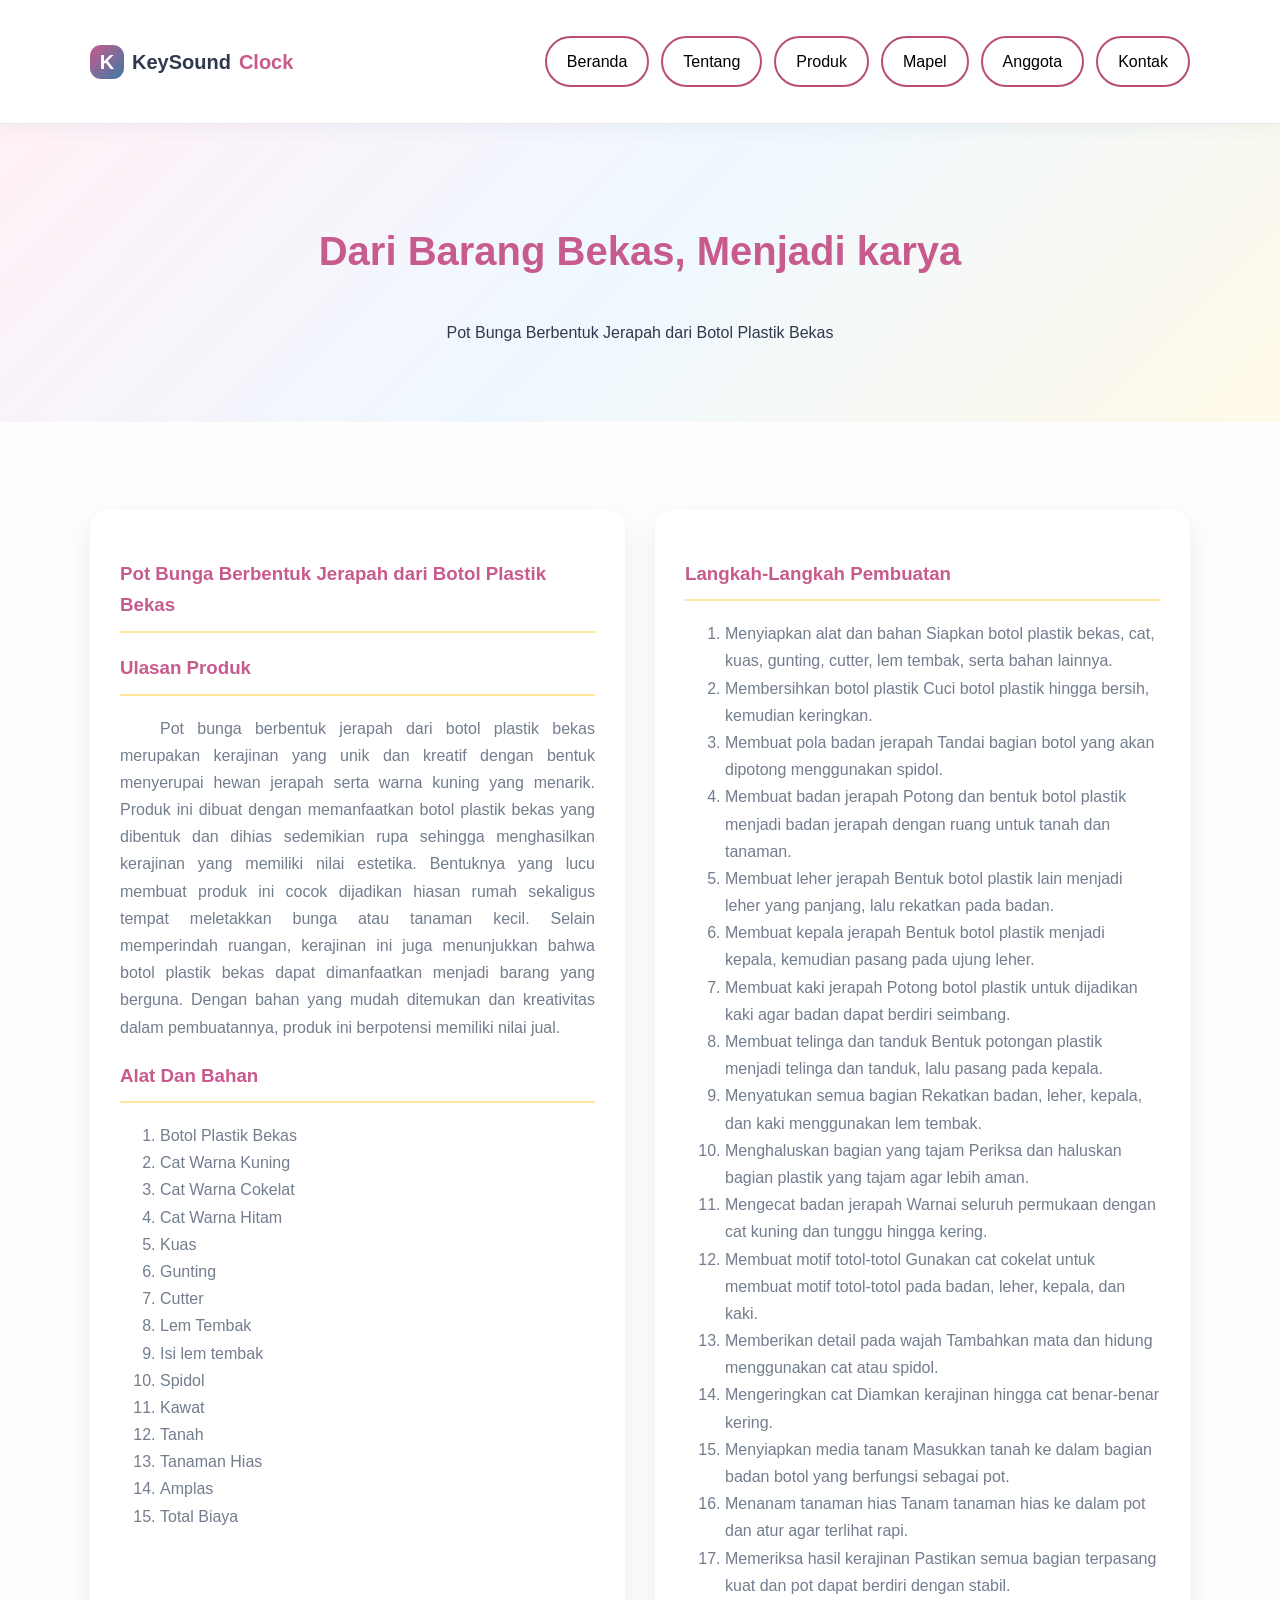
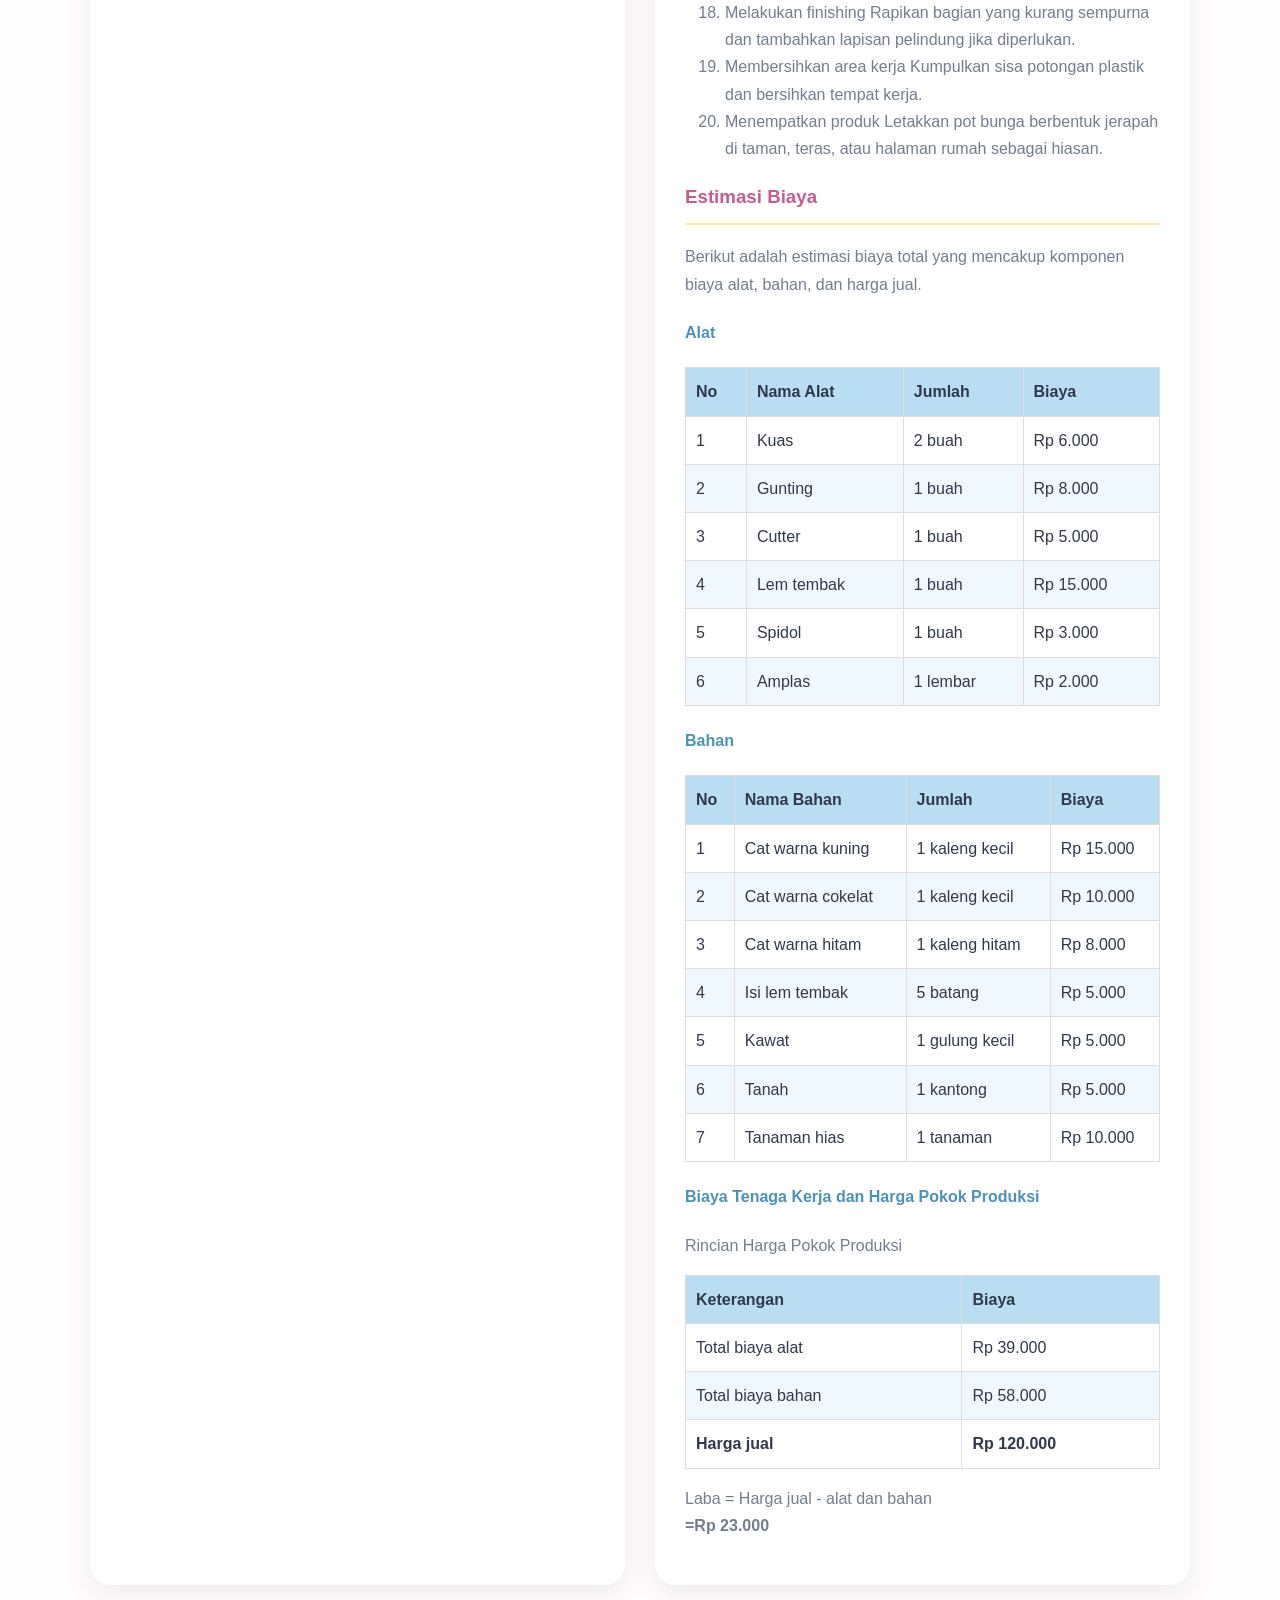
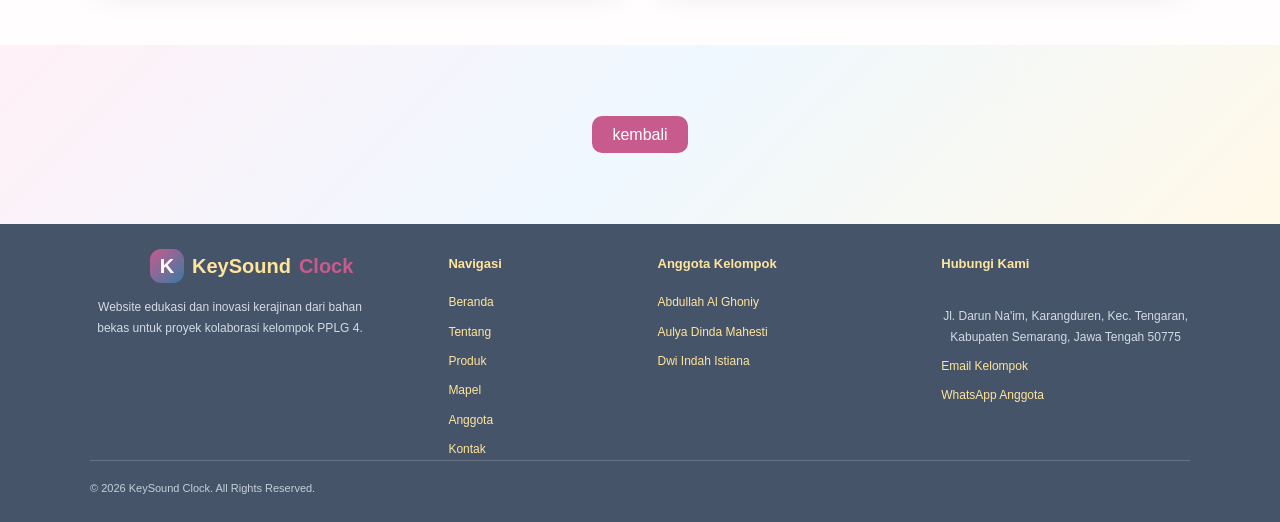
<file: potbungabentukjerapah.html>
<!DOCTYPE html>
<html lang="en">
<head>
    <meta charset="UTF-8">
    <meta name="viewport" content="width=device-width, initial-scale=1.0">
    <title>Pot Bunga Berbentuk Jerapah dari Botol Plastik Bekas</title>

    <link rel="stylesheet" href="style.css">
    <link rel="stylesheet" href="potbungabentukjerapah.css">

</head>
<body>
    <header class="site-header">
        <div class="container">
    
            <a class="brand" href="index.html#beranda">
                <span class="brand-icon">K</span>KeySound<span>Clock</span>
            </a>
        <nav>
         <ul class="nav-navigation">
                <li><a href="index.html#beranda">Beranda</a></li>
                <li><a href="index.html#tentang">Tentang</a></li>
                <li><a href="index.html#produk">Produk</a></li>
                <li><a href="index.html#mapel">Mapel</a></li>
                <li><a href="index.html#anggota">Anggota</a></li>
                <li><a href="index.html#kontak">Kontak</a></li>
            </ul>
        </nav>
        </div>
        </header>
    </header>
    <section class="hero" id="home">
        <h2>Dari Barang Bekas, Menjadi karya</h2>
        <p>Pot Bunga Berbentuk Jerapah dari Botol Plastik Bekas</p>
    </section>
    <section class="hore" id="About">
    </section>
    <br>
    <section id="service" class="service">
        <div class="container">
            <div class="dampak">
                <div class="card">
                    <h3>Pot Bunga Berbentuk Jerapah dari Botol Plastik Bekas</h3>
                    <h3>Ulasan Produk</h3>
                        <p class="ulasan-teks">
                            Pot bunga berbentuk jerapah dari botol plastik bekas merupakan kerajinan yang unik dan kreatif dengan bentuk menyerupai hewan jerapah serta warna kuning yang menarik. Produk ini dibuat dengan memanfaatkan botol plastik bekas yang dibentuk dan dihias sedemikian rupa sehingga menghasilkan kerajinan yang memiliki nilai estetika. Bentuknya yang lucu membuat produk ini cocok dijadikan hiasan rumah sekaligus tempat meletakkan bunga atau tanaman kecil. Selain memperindah ruangan, kerajinan ini juga menunjukkan bahwa botol plastik bekas dapat dimanfaatkan menjadi barang yang berguna. Dengan bahan yang mudah ditemukan dan kreativitas dalam pembuatannya, produk ini berpotensi memiliki nilai jual.
                         </p>
                        <h3>Alat Dan Bahan</h3>
                        <ol>
                            <li>Botol Plastik Bekas</li>
                            <li>Cat Warna Kuning</li>
                            <li>Cat Warna Cokelat</li>
                            <li>Cat Warna Hitam</li>
                            <li>Kuas</li>
                            <li>Gunting</li>
                            <li>Cutter</li>
                            <li>Lem Tembak</li>
                            <li>Isi lem tembak</li>
                            <li>Spidol</li>
                            <li>Kawat</li>
                            <li>Tanah</li>
                            <li>Tanaman Hias</li>
                            <li>Amplas</li>
                            <li>Total Biaya</li>
                        </ol>
                </div>

                <div class="card">
                    <h3>Langkah-Langkah Pembuatan</h3>
                    <ol>
                        <li>Menyiapkan alat dan bahan Siapkan botol plastik bekas, cat, kuas, gunting, cutter, lem tembak, serta bahan lainnya.</li>
                        <li>Membersihkan botol plastik Cuci botol plastik hingga bersih, kemudian keringkan.</li>
                        <li>Membuat pola badan jerapah Tandai bagian botol yang akan dipotong menggunakan spidol.</li>
                        <li>Membuat badan jerapah Potong dan bentuk botol plastik menjadi badan jerapah dengan ruang untuk tanah dan tanaman.</li>
                        <li>Membuat leher jerapah Bentuk botol plastik lain menjadi leher yang panjang, lalu rekatkan pada badan.</li>
                        <li>Membuat kepala jerapah Bentuk botol plastik menjadi kepala, kemudian pasang pada ujung leher.</li>
                        <li>Membuat kaki jerapah Potong botol plastik untuk dijadikan kaki agar badan dapat berdiri seimbang.</li>
                        <li>Membuat telinga dan tanduk Bentuk potongan plastik menjadi telinga dan tanduk, lalu pasang pada kepala.</li>
                        <li>Menyatukan semua bagian Rekatkan badan, leher, kepala, dan kaki menggunakan lem tembak.</li>
                        <li>Menghaluskan bagian yang tajam Periksa dan haluskan bagian plastik yang tajam agar lebih aman.</li>
                        <li>Mengecat badan jerapah Warnai seluruh permukaan dengan cat kuning dan tunggu hingga kering.</li>
                        <li>Membuat motif totol-totol Gunakan cat cokelat untuk membuat motif totol-totol pada badan, leher, kepala, dan kaki.</li>
                        <li>Memberikan detail pada wajah Tambahkan mata dan hidung menggunakan cat atau spidol.</li>
                        <li>Mengeringkan cat Diamkan kerajinan hingga cat benar-benar kering.</li>
                        <li>Menyiapkan media tanam Masukkan tanah ke dalam bagian badan botol yang berfungsi sebagai pot.</li>
                        <li>Menanam tanaman hias Tanam tanaman hias ke dalam pot dan atur agar terlihat rapi.</li>
                        <li>Memeriksa hasil kerajinan Pastikan semua bagian terpasang kuat dan pot dapat berdiri dengan stabil.</li>
                        <li>Melakukan finishing Rapikan bagian yang kurang sempurna dan tambahkan lapisan pelindung jika diperlukan.</li>
                        <li>Membersihkan area kerja Kumpulkan sisa potongan plastik dan bersihkan tempat kerja.</li>
                        <li>Menempatkan produk Letakkan pot bunga berbentuk jerapah di taman, teras, atau halaman rumah sebagai hiasan.</li>
                    </ol>
                        
                    <h3>Estimasi Biaya</h3>
                        <p>
                            Berikut adalah estimasi biaya total yang mencakup komponen biaya alat, bahan, dan harga jual.
                        </p>
                    <h4>Alat</h4>

                        <!--Tabel-->
                        
                        <table border="1">
                        <thead>
                            <th>No</th>
                            <th>Nama Alat</th>
                            <th>Jumlah</th>
                            <th>Biaya</th>
                        </thead>
                        <tbody>
                            <tr>
                                <td>1</td>
                                <td>Kuas</td>
                                <td>2 buah</td>
                                <td>Rp 6.000</td>
                            </tr>
                            <tr>
                                <td>2</td>
                                <td>Gunting</td>
                                <td>1 buah</td>
                                <td>Rp 8.000</td>
                            </tr>
                            <tr>
                                <td>3</td>
                                <td>Cutter</td>
                                <td>1 buah</td>
                                <td>Rp 5.000</td>
                            </tr>

                            <tr>
                                <td>4</td>
                                <td>Lem tembak</td>
                                <td>1 buah</td>
                                <td>Rp 15.000</td>
                            </tr>

                            <tr>
                                <td>5</td>
                                <td>Spidol</td>
                                <td>1 buah</td>
                                <td>Rp 3.000</td>
                            </tr>

                            <tr>
                                <td>6</td>
                                <td>Amplas</td>
                                <td>1 lembar</td>
                                <td>Rp 2.000</td>
                            </tr>
                        </tbody>
                    </table>

                    <h4>Bahan</h4>

                        <!--Tabel-->

                        <table border="1">
                            <thead>
                                <th>No</th>
                                <th>Nama  Bahan</th>
                                <th>Jumlah</th>
                                <th>Biaya</th>
                            </thead>
                            <tbody>
                                <tr>
                                    <td>1</td>
                                    <td>Cat warna kuning</td>
                                    <td>1 kaleng kecil</td>
                                    <td>Rp 15.000</td>
                                </tr>
                                <tr>
                                    <td>2</td>
                                    <td>Cat warna cokelat</td>
                                    <td>1 kaleng kecil</td>
                                    <td>Rp 10.000</td>
                                </tr>
                                <tr>
                                    <td>3</td>
                                    <td>Cat warna hitam</td>
                                    <td>1 kaleng hitam</td>
                                    <td>Rp 8.000</td>
                                </tr>

                                <tr>
                                    <td>4</td>
                                    <td>Isi lem tembak</td>
                                    <td>5 batang</td>
                                    <td>Rp 5.000</td>
                                </tr>

                                <tr>
                                    <td>5</td>
                                    <td>Kawat</td>
                                    <td>1 gulung kecil</td>
                                    <td>Rp 5.000</td>
                                </tr>

                                <tr>
                                    <td>6</td>
                                    <td>Tanah</td>
                                    <td>1 kantong</td>
                                    <td>Rp 5.000</td>
                                </tr>

                                <tr>
                                    <td>7</td>
                                    <td>Tanaman hias</td>
                                    <td>1 tanaman</td>
                                    <td>Rp 10.000</td>
                                </tr>
                            </tbody>
                        </table>

                    <h4>Biaya Tenaga Kerja dan Harga Pokok Produksi</h4>
                        <p>
                            Rincian Harga Pokok Produksi
                        </p>

                        <!--Tabel-->
                        

                         <table border="1">
                            <thead>
                                <th>Keterangan</th>
                                <th>Biaya</th>
                            </thead>
                            <tbody>
                                <tr>
                                    <td>Total biaya alat</td>
                                    <td>Rp 39.000</td>
                                </tr>
                                <tr>
                                    <td>Total biaya bahan</td>
                                    <td>Rp 58.000</td>
                                </tr>
                                <tr>
                                    <td><b>Harga jual</b></td>
                                    <td><b>Rp 120.000</b></td>
                                </tr>
                            </tbody>
                        </table>
                    <p>
                        Laba = Harga jual - alat dan bahan<br>
                        <strong>=Rp 23.000</strong><br>
                    </p>

                </div>
            </div>

        </div> 
    </section>

    <section class="hero" id="home">
        <p><a href="index.html">kembali</a></p>
    </section>

    <footer class="site-footer">
        <div class="container footer-grid">
            <div class="footer-about">
                <a class="brand footer-brand" href="#beranda">
                    <span class="brand-icon">K</span>
                    KeySound <span>Clock</span>
                </a>
                <p>
                    Website edukasi dan inovasi kerajinan dari bahan bekas untuk proyek
                    kolaborasi kelompok PPLG 4.
                </p>
            </div>

            <!-- Tautan footer menuju setiap bagian website -->
            <div class="footer-column">
                <h3>Navigasi</h3>
                <a href="index.html#beranda">Beranda</a>
                <a href="index.html#tentang">Tentang</a>
                <a href="index.html#produk">Produk</a>
                <a href="index.html#mapel">Mapel</a>
                <a href="index.html#anggota">Anggota</a>
                <a href="index.html#kontak">Kontak</a>
            </div>

            <!-- Daftar nama anggota kelompok -->
            <div class="footer-column">
                <h3>Anggota Kelompok</h3>
                <a href="index.html#anggota">Abdullah Al Ghoniy</a>
                <a href="index.html#anggota">Aulya Dinda Mahesti</a>
                <a href="index.html#anggota">Dwi Indah Istiana</a>
            </div>

            <!-- Ringkasan informasi kontak -->
            <div class="footer-column">
                <h3>Hubungi Kami</h3>
                <p>Jl. Darun Na'im, Karangduren, Kec. Tengaran, Kabupaten Semarang, Jawa Tengah 50775</p>
                <a href="index.html#kontak">Email Kelompok</a>
                <a href="index.html#kontak">WhatsApp Anggota</a>
            </div>
        </div>

        <div class="container footer-bottom">
            <p>&copy; 2026 KeySound Clock. All Rights Reserved.</p>
        </div>
    </footer>
</body>
</html>
</file>
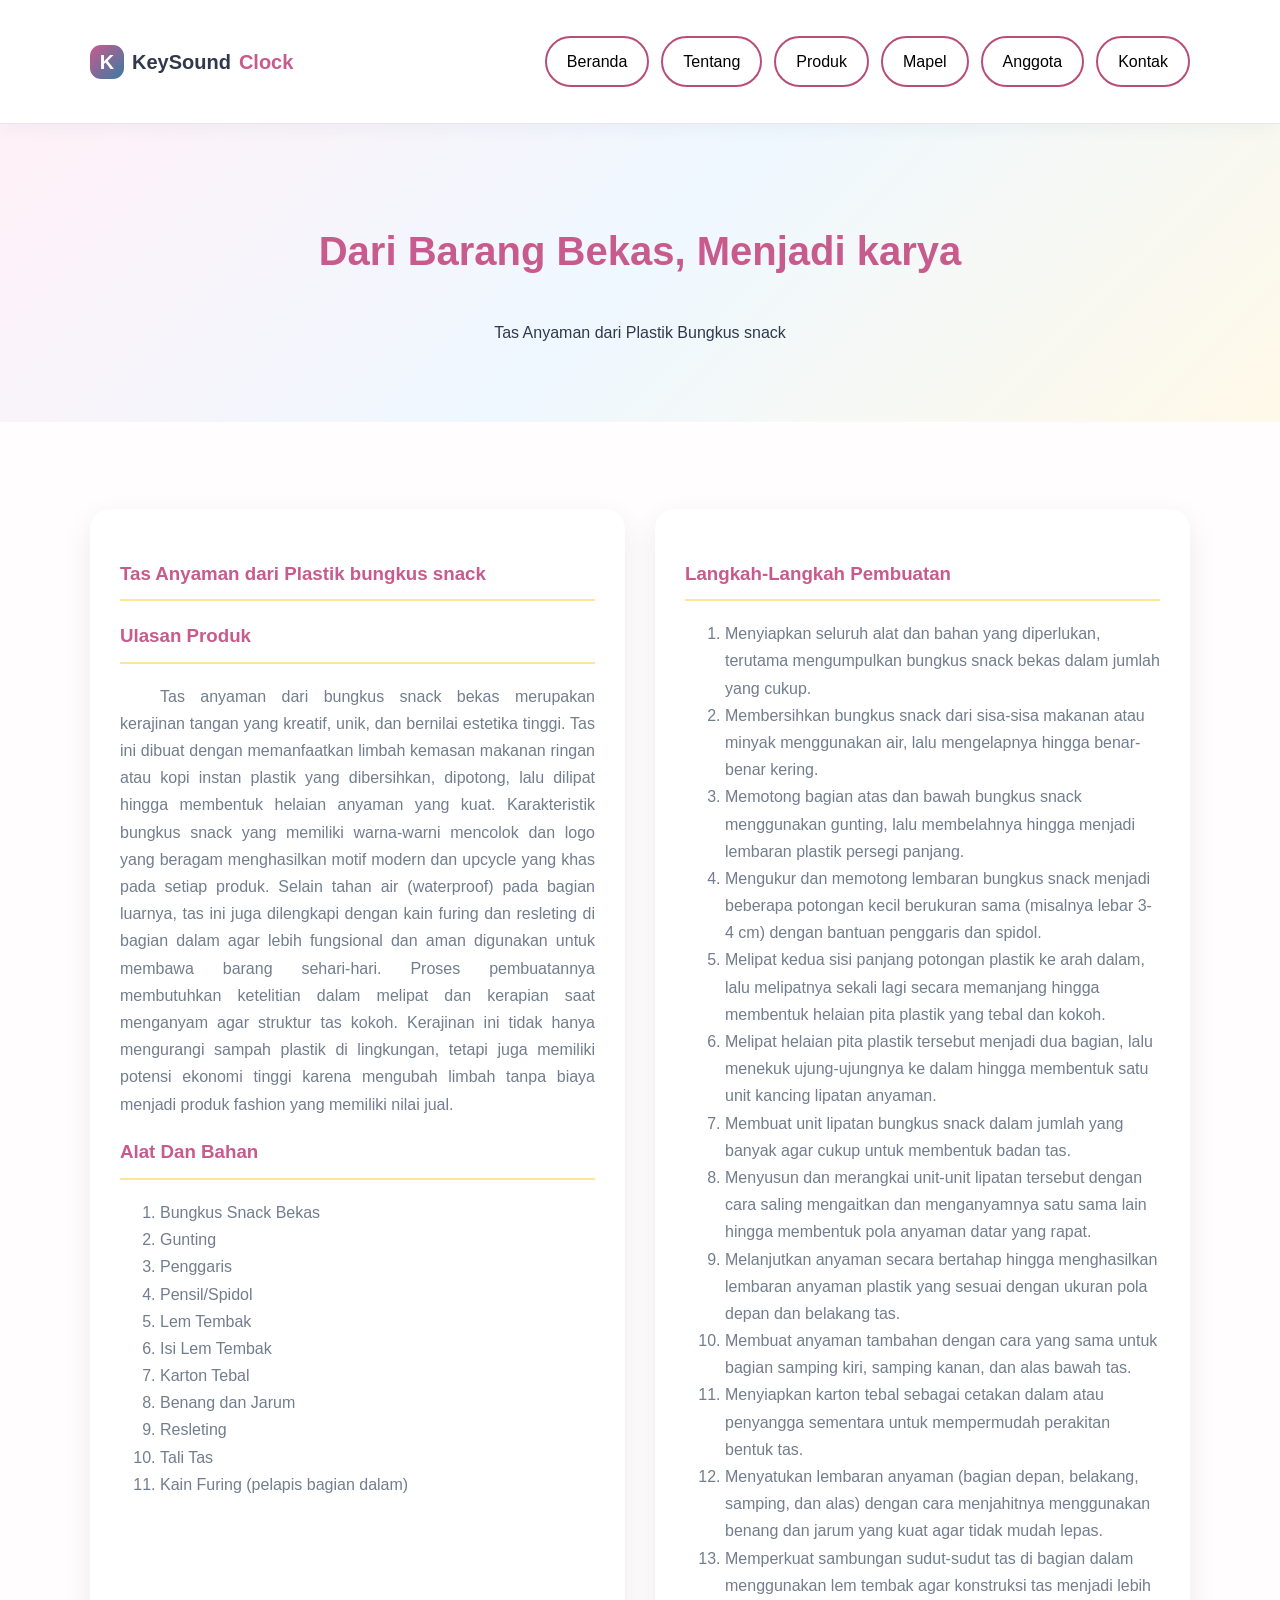
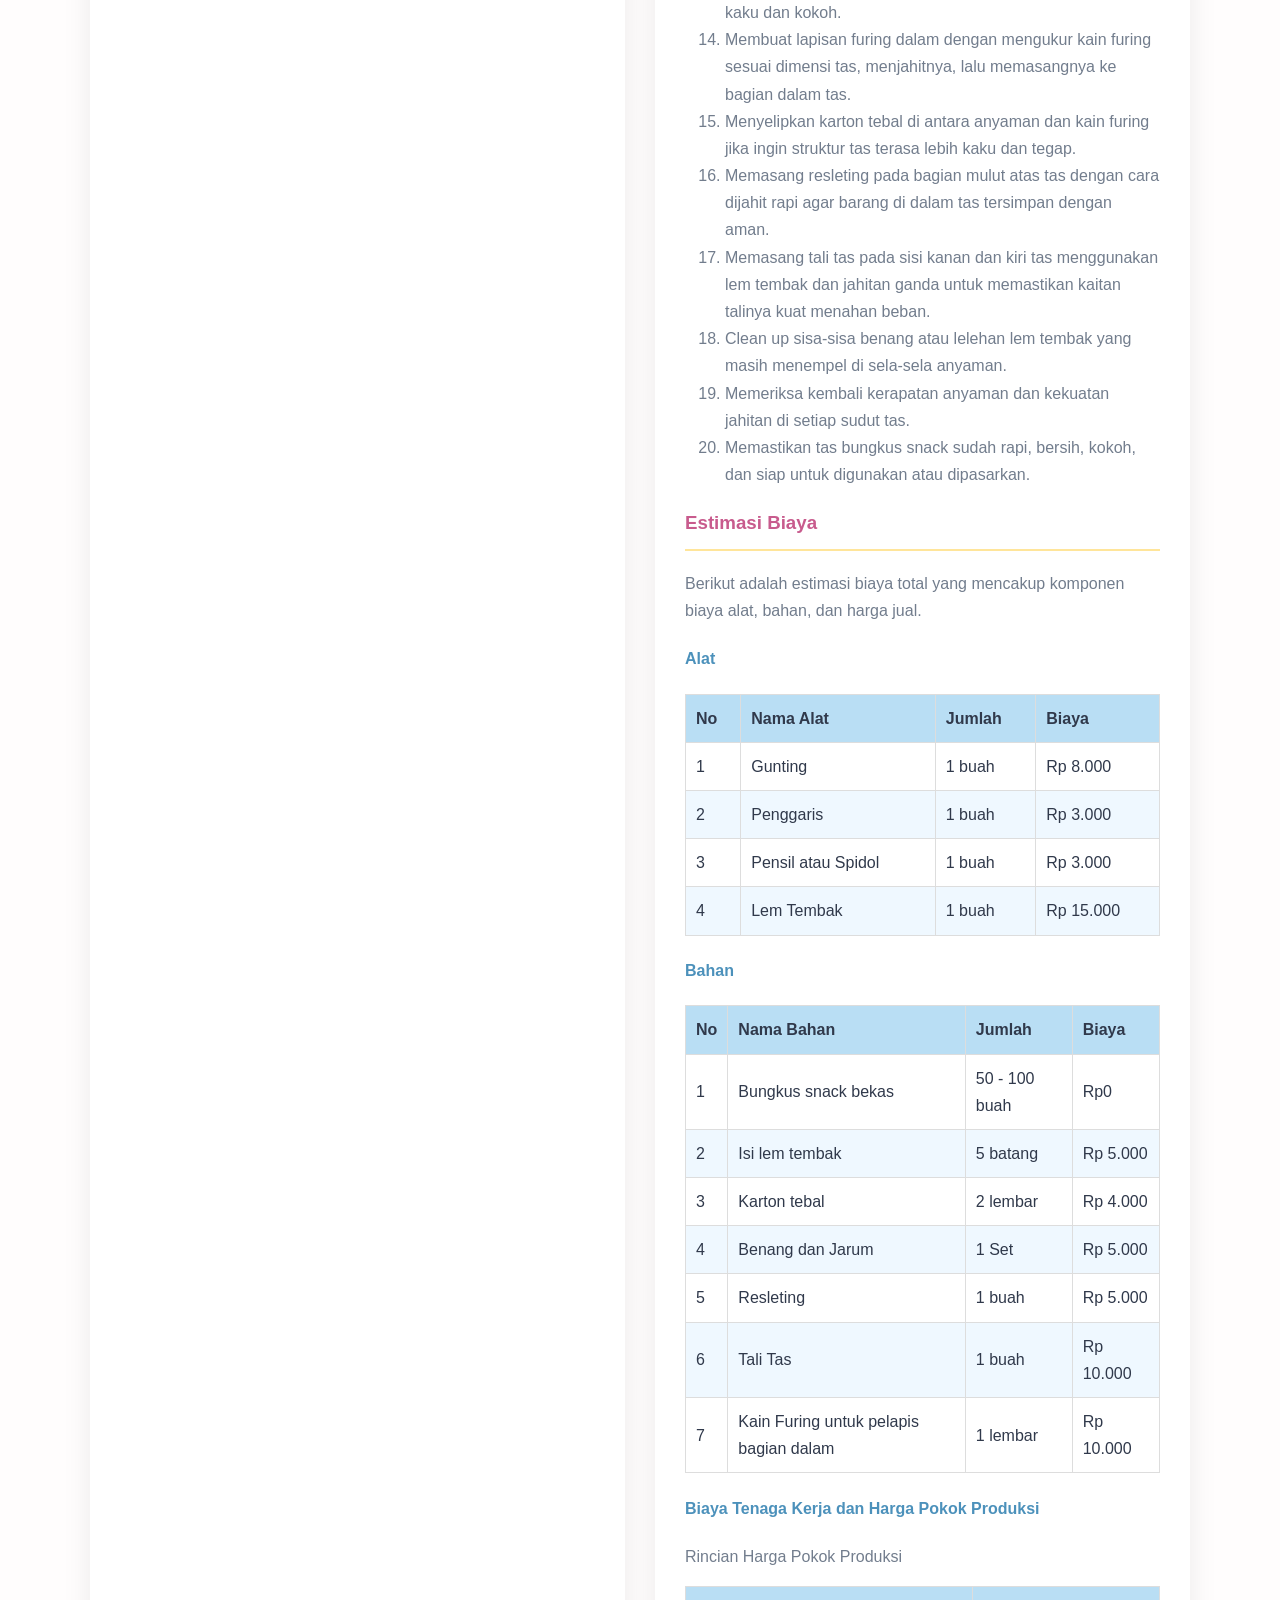
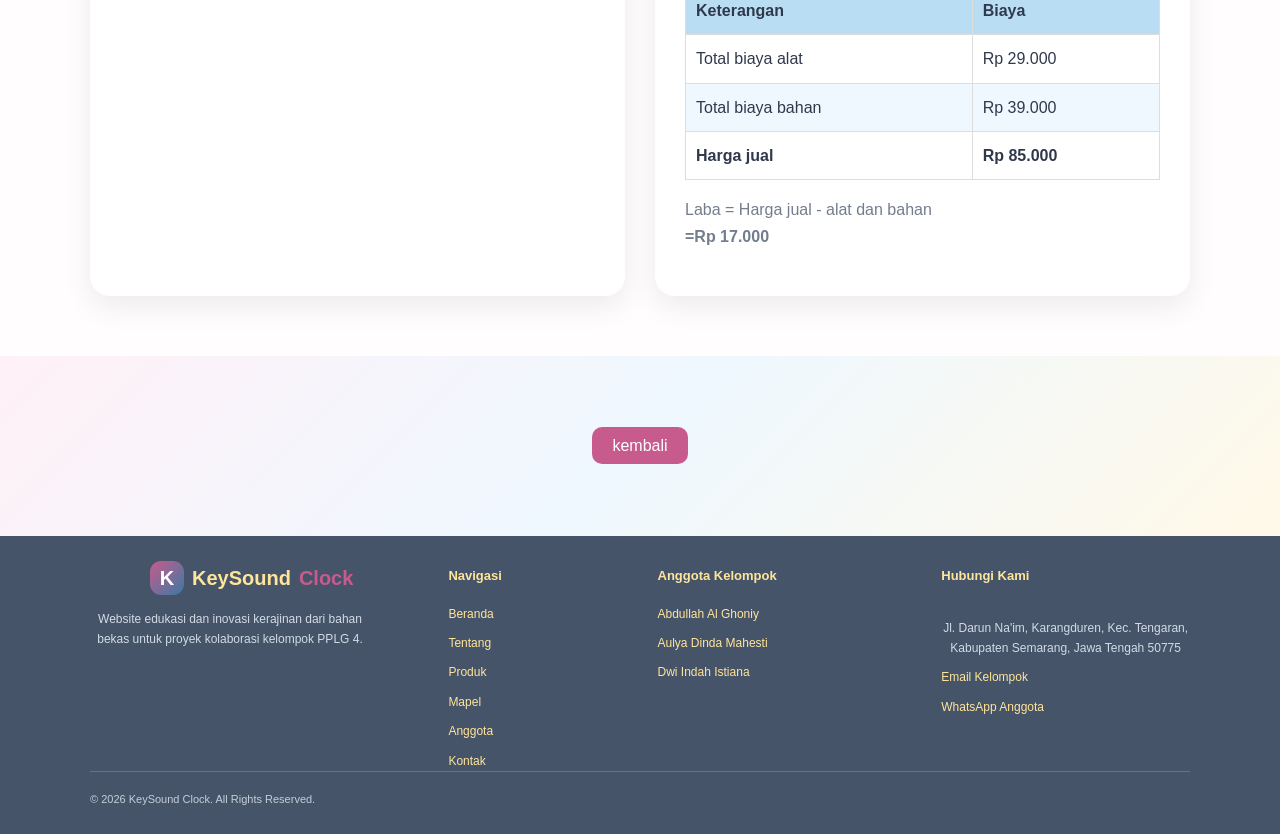
<file: tasanyamanplasik.html>
<!DOCTYPE html>
<html lang="en">
<head>
    <meta charset="UTF-8">
    <meta name="viewport" content="width=device-width, initial-scale=1.0">
    <title>Tas Anyaman dari Plastik Bungkus Snack</title>

    <link rel="stylesheet" href="style.css">
    <link rel="stylesheet" href="tasanyamanplastik.css">

</head>
<body>

    <header class="site-header">
        <div class="container">
    
            <a class="brand" href="index.html#beranda">
                <span class="brand-icon">K</span>KeySound<span>Clock</span>
            </a>
        <nav>
         <ul class="nav-navigation">
                <li><a href="index.html#beranda">Beranda</a></li>
                <li><a href="index.html#tentang">Tentang</a></li>
                <li><a href="index.html#produk">Produk</a></li>
                <li><a href="index.html#mapel">Mapel</a></li>
                <li><a href="index.html#anggota">Anggota</a></li>
                <li><a href="index.html#kontak">Kontak</a></li>
            </ul>
        </nav>
        </div>
        </header>
    </header>
    <section class="hero" id="home">
        <h2>Dari Barang Bekas, Menjadi karya</h2>
        <p>Tas Anyaman dari Plastik Bungkus snack</p>
    </section>
    <section class="hore" id="About">
    </section>
    <br>
    <section id="service" class="service">
        <div class="container">
            <div class="dampak">
                <div class="card">
                    <h3>Tas Anyaman dari Plastik bungkus snack</h3>
                    <h3>Ulasan Produk</h3>
                        <p class="ulasan-teks">
                             Tas anyaman dari bungkus snack bekas merupakan kerajinan tangan yang kreatif, unik, dan bernilai estetika tinggi. Tas ini dibuat dengan memanfaatkan limbah kemasan makanan ringan atau kopi instan plastik yang dibersihkan, dipotong, lalu dilipat hingga membentuk helaian anyaman yang kuat. Karakteristik bungkus snack yang memiliki warna-warni mencolok dan logo yang beragam menghasilkan motif modern dan upcycle yang khas pada setiap produk. Selain tahan air (waterproof) pada bagian luarnya, tas ini juga dilengkapi dengan kain furing dan resleting di bagian dalam agar lebih fungsional dan aman digunakan untuk membawa barang sehari-hari. Proses pembuatannya membutuhkan ketelitian dalam melipat dan kerapian saat menganyam agar struktur tas kokoh. Kerajinan ini tidak hanya mengurangi sampah plastik di lingkungan, tetapi juga memiliki potensi ekonomi tinggi karena mengubah limbah tanpa biaya menjadi produk fashion yang memiliki nilai jual.
                         </p>
                        <h3>Alat Dan Bahan</h3>
                        <ol>
                            <li>Bungkus Snack Bekas</li>
                            <li>Gunting</li>
                            <li>Penggaris</li>
                            <li>Pensil/Spidol</li>
                            <li>Lem Tembak</li>
                            <li>Isi Lem Tembak</li>
                            <li>Karton Tebal</li>
                            <li>Benang dan Jarum</li>
                            <li>Resleting</li>
                            <li>Tali Tas</li>
                            <li>Kain Furing (pelapis bagian dalam)</li>
                        </ol>
                </div>

                <div class="card">
                    <h3>Langkah-Langkah Pembuatan</h3>
                    <ol>
                        <li>Menyiapkan seluruh alat dan bahan yang diperlukan, terutama mengumpulkan bungkus snack bekas dalam jumlah yang cukup.</li>
                        <li>Membersihkan bungkus snack dari sisa-sisa makanan atau minyak menggunakan air, lalu mengelapnya hingga benar-benar kering.</li>
                        <li>Memotong bagian atas dan bawah bungkus snack menggunakan gunting, lalu membelahnya hingga menjadi lembaran plastik persegi panjang.</li>
                        <li>Mengukur dan memotong lembaran bungkus snack menjadi beberapa potongan kecil berukuran sama (misalnya lebar 3-4 cm) dengan bantuan penggaris dan spidol.</li>
                        <li>Melipat kedua sisi panjang potongan plastik ke arah dalam, lalu melipatnya sekali lagi secara memanjang hingga membentuk helaian pita plastik yang tebal dan kokoh.</li>
                        <li>Melipat helaian pita plastik tersebut menjadi dua bagian, lalu menekuk ujung-ujungnya ke dalam hingga membentuk satu unit kancing lipatan anyaman.</li>
                        <li>Membuat unit lipatan bungkus snack dalam jumlah yang banyak agar cukup untuk membentuk badan tas.</li>
                        <li>Menyusun dan merangkai unit-unit lipatan tersebut dengan cara saling mengaitkan dan menganyamnya satu sama lain hingga membentuk pola anyaman datar yang rapat.</li>
                        <li>Melanjutkan anyaman secara bertahap hingga menghasilkan lembaran anyaman plastik yang sesuai dengan ukuran pola depan dan belakang tas.</li>
                        <li>Membuat anyaman tambahan dengan cara yang sama untuk bagian samping kiri, samping kanan, dan alas bawah tas.</li>
                        <li>Menyiapkan karton tebal sebagai cetakan dalam atau penyangga sementara untuk mempermudah perakitan bentuk tas.</li>
                        <li>Menyatukan lembaran anyaman (bagian depan, belakang, samping, dan alas) dengan cara menjahitnya menggunakan benang dan jarum yang kuat agar tidak mudah lepas.</li>
                        <li>Memperkuat sambungan sudut-sudut tas di bagian dalam menggunakan lem tembak agar konstruksi tas menjadi lebih kaku dan kokoh.</li>
                        <li>Membuat lapisan furing dalam dengan mengukur kain furing sesuai dimensi tas, menjahitnya, lalu memasangnya ke bagian dalam tas.</li>
                        <li>Menyelipkan karton tebal di antara anyaman dan kain furing jika ingin struktur tas terasa lebih kaku dan tegap.</li>
                        <li>Memasang resleting pada bagian mulut atas tas dengan cara dijahit rapi agar barang di dalam tas tersimpan dengan aman.</li>
                        <li>Memasang tali tas pada sisi kanan dan kiri tas menggunakan lem tembak dan jahitan ganda untuk memastikan kaitan talinya kuat menahan beban.</li>
                        <li>Clean up sisa-sisa benang atau lelehan lem tembak yang masih menempel di sela-sela anyaman.</li>
                        <li>Memeriksa kembali kerapatan anyaman dan kekuatan jahitan di setiap sudut tas.</li>
                        <li>Memastikan tas bungkus snack sudah rapi, bersih, kokoh, dan siap untuk digunakan atau dipasarkan.</li>
                    </ol>
                        
                    <h3>Estimasi Biaya</h3>
                        <p>
                            Berikut adalah estimasi biaya total yang mencakup komponen biaya alat, bahan, dan harga jual.
                        </p>
                    <h4>Alat</h4>

                        <!--Tabel-->
                        
                        <table border="1">
                        <thead>
                            <th>No</th>
                            <th>Nama Alat</th>
                            <th>Jumlah</th>
                            <th>Biaya</th>
                        </thead>
                        <tbody>
                            <tr>
                                <td>1</td>
                                <td>Gunting</td>
                                <td>1 buah</td>
                                <td>Rp 8.000</td>
                            </tr>
                            <tr>
                                <td>2</td>
                                <td>Penggaris</td>
                                <td>1 buah</td>
                                <td>Rp 3.000</td>
                            </tr>
                            <tr>
                                <td>3</td>
                                <td>Pensil atau Spidol</td>
                                <td>1 buah</td>
                                <td>Rp 3.000</td>
                            </tr>

                            <tr>
                                <td>4</td>
                                <td>Lem Tembak</td>
                                <td>1 buah</td>
                                <td>Rp 15.000</td>
                            </tr>
                        </tbody>
                    </table>

                    <h4>Bahan</h4>

                        <!--Tabel-->

                        <table border="1">
                            <thead>
                                <th>No</th>
                                <th>Nama  Bahan</th>
                                <th>Jumlah</th>
                                <th>Biaya</th>
                            </thead>
                            <tbody>
                                <tr>
                                    <td>1</td>
                                    <td>Bungkus snack bekas</td>
                                    <td>50 - 100 buah</td>
                                    <td>Rp0</td>
                                </tr>
                                <tr>
                                    <td>2</td>
                                    <td>Isi lem tembak</td>
                                    <td>5 batang</td>
                                    <td>Rp 5.000</td>
                                </tr>
                                <tr>
                                    <td>3</td>
                                    <td>Karton tebal</td>
                                    <td>2 lembar</td>
                                    <td>Rp 4.000</td>
                                </tr>

                                <tr>
                                    <td>4</td>
                                    <td>Benang dan Jarum</td>
                                    <td>1 Set</td>
                                    <td>Rp 5.000</td>
                                </tr>

                                <tr>
                                    <td>5</td>
                                    <td>Resleting</td>
                                    <td>1 buah</td>
                                    <td>Rp 5.000</td>
                                </tr>

                                <tr>
                                    <td>6</td>
                                    <td>Tali Tas</td>
                                    <td>1 buah</td>
                                    <td>Rp 10.000</td>
                                </tr>

                                <tr>
                                    <td>7</td>
                                    <td>Kain Furing untuk pelapis bagian dalam</td>
                                    <td>1 lembar</td>
                                    <td>Rp 10.000</td>
                                </tr>
                            </tbody>
                        </table>

                    <h4>Biaya Tenaga Kerja dan Harga Pokok Produksi</h4>
                        <p>
                            Rincian Harga Pokok Produksi
                        </p>

                        <!--Tabel-->
                        

                         <table border="1">
                            <thead>
                                <th>Keterangan</th>
                                <th>Biaya</th>
                            </thead>
                            <tbody>
                                <tr>
                                    <td>Total biaya alat</td>
                                    <td>Rp 29.000</td>
                                </tr>
                                <tr>
                                    <td>Total biaya bahan</td>
                                    <td>Rp 39.000</td>
                                </tr>
                                <tr>
                                    <td><b>Harga jual</b></td>
                                    <td><b>Rp 85.000</b></td>
                                </tr>
                            </tbody>
                        </table>
                    <p>
                        Laba = Harga jual - alat dan bahan<br>
                        <strong>=Rp 17.000</strong><br>
                    </p>

                </div>
            </div>

        </div> 
    </section>

    <section class="hero" id="home">
        <p><a href="index.html">kembali</a></p>
    </section>

    <footer class="site-footer">
        <div class="container footer-grid">
            <div class="footer-about">
                <a class="brand footer-brand" href="#beranda">
                    <span class="brand-icon">K</span>
                    KeySound <span>Clock</span>
                </a>
                <p>
                    Website edukasi dan inovasi kerajinan dari bahan bekas untuk proyek
                    kolaborasi kelompok PPLG 4.
                </p>
            </div>

            <!-- Tautan footer menuju setiap bagian website -->
            <div class="footer-column">
                <h3>Navigasi</h3>
                <a href="index.html#beranda">Beranda</a>
                <a href="index.html#tentang">Tentang</a>
                <a href="index.html#produk">Produk</a>
                <a href="index.html#mapel">Mapel</a>
                <a href="index.html#anggota">Anggota</a>
                <a href="index.html#kontak">Kontak</a>
            </div>

            <!-- Daftar nama anggota kelompok -->
            <div class="footer-column">
                <h3>Anggota Kelompok</h3>
                <a href="index.html#anggota">Abdullah Al Ghoniy</a>
                <a href="index.html#anggota">Aulya Dinda Mahesti</a>
                <a href="index.html#anggota">Dwi Indah Istiana</a>
            </div>

            <!-- Ringkasan informasi kontak -->
            <div class="footer-column">
                <h3>Hubungi Kami</h3>
                <p>Jl. Darun Na'im, Karangduren, Kec. Tengaran, Kabupaten Semarang, Jawa Tengah 50775</p>
                <a href="index.html#kontak">Email Kelompok</a>
                <a href="index.html#kontak">WhatsApp Anggota</a>
            </div>
        </div>

        <div class="container footer-bottom">
            <p>&copy; 2026 KeySound Clock. All Rights Reserved.</p>
        </div>
    </footer>
</body>
</html>
</file>
<file: style.css>
:root {
    --pink: #f7c6dc;
    --pink-light: #fff1f7;
    --pink-dark: #c85b8d;
    --blue: #b9def4;
    --blue-light: #eff8ff;
    --blue-dark: #4c91bb;
    --yellow: #ffe59a;
    --yellow-light: #fff9e8;
    --green: #6b9d70;
    --ink: #30394b;
    --muted: #727d8d;
    --white: #ffffff;
    --line: #eee4eb;
    --shadow: 0 12px 32px rgb(48 57 75 / 9%);
}

/* Mengatur ukuran elemen agar lebih mudah dihitung */
* {
    box-sizing: border-box;
}

/* Mengatur perilaku gulir halaman dan posisi tautan bagian */
html {
    scroll-behavior: smooth;
    scroll-padding-top: 90px;
}

/* Mengatur tampilan dasar seluruh halaman website */
body {
    margin: 0;
    color: var(--ink);
    background-color: #fffdfd;
    font-family: Arial, Helvetica, sans-serif;
    line-height: 1.7;
}

/* Menghilangkan garis bawah pada tautan */
a {
    color: inherit;
    text-decoration: none;
}

/* Membatasi lebar konten dan membuatnya berada di tengah halaman */
.container {
    width: min(1120px, calc(100% - 40px));
    margin-right: auto;
    margin-left: auto;
}

/* Mengatur jarak bagian konten utama */
.content-section {
    padding: 88px 0;
}

/* HEADER WEBSITE DAN NAVIGASI UTAMA */

/* Membuat header tetap terlihat ketika halaman digulir */
.site-header {
    position: sticky;
    top: 0;
    z-index: 100;
    background-color: rgb(255 255 255 / 96%);
    border-bottom: 1px solid var(--line);
    box-shadow: 0 4px 18px rgb(48 57 75 / 5%);
    backdrop-filter: blur(12px);
}

/* Mengatur susunan logo dan navigasi dalam satu baris */
.site-header > .container {
    min-height: 76px;
    display: flex;
    align-items: center;
    justify-content: space-between;
    gap: 24px;
}

/* Mengatur tampilan nama atau logo website */
.brand {
    display: inline-flex;
    align-items: center;
    gap: 8px;
    color: var(--ink);
    font-size: 20px;
    font-weight: 800;
    white-space: nowrap;
}

/* Memberikan warna berbeda pada kata Clock */
.brand > span:last-child {
    color: var(--pink-dark);
}

/* Membuat ikon huruf K pada logo */
.brand-icon {
    width: 34px;
    height: 34px;
    display: inline-grid;
    place-items: center;
    border-radius: 11px;
    color: #ffffff;
    background: linear-gradient(135deg, var(--pink-dark), var(--blue-dark));
}

/* Mengatur susunan tautan navigasi */
.main-navigation {
    display: flex;
    align-items: center;
    justify-content: flex-end;
    flex-wrap: wrap;
    gap: 27px;
}

/* Mengatur tulisan pada setiap tautan navigasi */
.main-navigation a {
    color: #586477;
    font-size: 14px;
    font-weight: 700;
    transition: color 180ms ease;
}

/* Memberikan perubahan warna ketika navigasi diarahkan atau dipilih */
.main-navigation a:hover,
.main-navigation a:focus-visible {
    color: var(--pink-dark);
}

/* BAGIAN BERANDA DAN BACKGROUND DAUR ULANG */

/* Memasang gambar ilustrasi daur ulang sebagai background */
.hero-section {
    min-height: 650px;
    overflow: hidden;
    background-color: #fff8f3;
    background-image: url("assets/background-beranda-daur-ulang.png");
    background-repeat: no-repeat;
    background-position: center center;
    background-size: cover;
}

/* Memberikan lapisan terang agar tulisan tetap mudah dibaca */
.hero-background-overlay {
    min-height: 650px;
    display: flex;
    align-items: center;
    padding: 75px 0;
    background: linear-gradient(
        90deg,
        rgb(255 255 255 / 46%) 0%,
        rgb(255 255 255 / 22%) 55%,
        rgb(255 255 255 / 10%) 100%
    );
}

/* Mengatur posisi tulisan dan ilustrasi jam di bagian Beranda */
.hero-content {
    display: grid;
    grid-template-columns: 1.1fr 0.9fr;
    align-items: center;
    gap: 45px;
}

/* Memberikan panel putih transparan pada bagian teks Beranda */
.hero-text {
    padding: 34px;
    border: 1px solid rgb(255 255 255 / 75%);
    border-radius: 25px;
    background-color: rgb(255 255 255 / 84%);
    box-shadow: var(--shadow);
    backdrop-filter: blur(5px);
}

/* Mengatur tulisan kecil di atas judul bagian */
.eyebrow {
    margin: 0 0 13px;
    color: var(--pink-dark);
    font-size: 11px;
    font-weight: 800;
    letter-spacing: 2px;
}

/* Mengatur judul utama di bagian Beranda */
.hero-text h1 {
    margin: 0 0 20px;
    color: var(--ink);
    font-size: clamp(40px, 5vw, 65px);
    font-weight: 800;
    line-height: 1.12;
    letter-spacing: -1.5px;
}

/* Memberikan warna pink pada baris kedua judul */
.hero-text h1 span {
    color: var(--pink-dark);
}

/* Mengatur paragraf deskripsi Beranda */
.hero-description {
    max-width: 560px;
    margin: 0;
    color: #667184;
    font-size: 15px;
}

/* Mengatur posisi dua tombol pada bagian Beranda */
.hero-buttons {
    display: flex;
    flex-wrap: wrap;
    gap: 12px;
    margin-top: 27px;
}

/* Mengatur tampilan dasar seluruh tombol */
.button {
    min-height: 46px;
    display: inline-flex;
    align-items: center;
    justify-content: center;
    padding: 12px 20px;
    border: 0;
    border-radius: 12px;
    font-size: 13px;
    font-weight: 800;
    transition: transform 180ms ease, box-shadow 180ms ease;
}

/* Memberikan efek ketika tombol diarahkan */
.button:hover,
.button:focus-visible {
    transform: translateY(-2px);
    box-shadow: 0 8px 20px rgb(48 57 75 / 14%);
}

/* Mengatur tombol utama berwarna pink */
.button-primary {
    color: #ffffff;
    background-color: var(--pink-dark);
}

/* Mengatur tombol kedua berwarna biru muda */
.button-secondary {
    color: #315d78;
    background-color: var(--blue-light);
    border: 1px solid #d5eaf7;
}

/* Mengatur kalimat kecil di bawah tombol */
.hero-note {
    margin: 22px 0 0;
    color: #6f7b8a;
    font-size: 12px;
}

/* Mengatur area ilustrasi jam */
.hero-illustration {
    min-height: 350px;
    position: relative;
    display: grid;
    place-items: center;
}

/* Membuat lingkaran dekorasi di belakang jam */
.clock-decoration {
    position: absolute;
    width: 310px;
    height: 310px;
    border: 2px dashed rgb(200 91 141 / 55%);
    border-radius: 50%;
}

/* Mengatur lingkaran dekorasi kedua */
.decoration-two {
    width: 245px;
    height: 245px;
    border-color: rgb(76 145 187 / 55%);
}

/* Membuat bentuk jam utama */
.illustration-clock {
    width: 220px;
    height: 220px;
    position: relative;
    border: 12px solid #354155;
    border-radius: 50%;
    background: linear-gradient(145deg, #46546a, #202c3e);
    box-shadow: 0 20px 42px rgb(38 52 72 / 28%), inset 0 0 0 5px rgb(255 255 255 / 10%);
}

/* Mengatur angka pada jam */
.clock-number {
    position: absolute;
    color: #ffffff;
    font-size: 17px;
    font-weight: 800;
}

/* Mengatur posisi angka 12 */
.clock-twelve {
    top: 7px;
    left: 50%;
    transform: translateX(-50%);
}

/* Mengatur posisi angka 3 */
.clock-three {
    top: 50%;
    right: 10px;
    transform: translateY(-50%);
}

/* Mengatur posisi angka 6 */
.clock-six {
    bottom: 7px;
    left: 50%;
    transform: translateX(-50%);
}

/* Mengatur posisi angka 9 */
.clock-nine {
    top: 50%;
    left: 10px;
    transform: translateY(-50%);
}

/* Membuat jarum jam */
.clock-hand {
    position: absolute;
    top: 50%;
    left: 50%;
    width: 5px;
    border-radius: 10px;
    background-color: #ffffff;
    transform-origin: bottom center;
}

/* Mengatur bentuk dan arah jarum pendek */
.hour-hand {
    height: 55px;
    transform: translate(-50%, -100%) rotate(40deg);
}

/* Mengatur bentuk dan arah jarum panjang */
.minute-hand {
    height: 80px;
    background-color: var(--pink);
    transform: translate(-50%, -100%) rotate(-42deg);
}

/* Membuat titik tengah jam */
.clock-center {
    width: 13px;
    height: 13px;
    position: absolute;
    top: 50%;
    left: 50%;
    border-radius: 50%;
    background-color: var(--yellow);
    transform: translate(-50%, -50%);
}

/* Membuat label kecil yang mengambang di sekitar jam */
.floating-label {
    position: absolute;
    padding: 9px 15px;
    border-radius: 12px;
    box-shadow: var(--shadow);
    font-size: 12px;
    font-weight: 800;
}

/* Mengatur label berwarna pink */
.label-pink {
    top: 45px;
    left: 5px;
    color: #93446a;
    background-color: #ffe0ed;
    transform: rotate(-8deg);
}

/* Mengatur label berwarna kuning */
.label-yellow {
    right: 0;
    bottom: 40px;
    color: #80621c;
    background-color: var(--yellow);
    transform: rotate(7deg);
}

/* JUDUL UMUM UNTUK SETIAP BAGIAN */

/* Membatasi lebar judul dan membuatnya berada di tengah */
.section-heading {
    max-width: 680px;
    margin: 0 auto 42px;
    text-align: center;
}

/* Mengatur ukuran dan jarak judul setiap bagian */
.section-heading h2 {
    margin: 0 0 13px;
    color: var(--ink);
    font-size: clamp(30px, 4vw, 43px);
    line-height: 1.2;
}

/* Memberikan warna pink pada kata yang diberi span */
.section-heading h2 span {
    color: var(--pink-dark);
}

/* Mengatur paragraf penjelasan pada judul bagian */
.section-heading > p:last-child {
    margin: 0;
    color: var(--muted);
    font-size: 14px;
}

/* BAGIAN PRODUK */

/* Memberikan warna latar putih pada bagian produk */
.products-section {
    background-color: #ffffff;
}

/* Menyusun enam kartu produk dalam tiga kolom */
.product-grid {
    display: grid;
    grid-template-columns: repeat(3, minmax(0, 1fr));
    align-items: start;
    gap: 23px;
}

/* Mengatur tampilan luar kartu produk */
.product-card {
    overflow: hidden;
    border: 1px solid var(--line);
    border-radius: 19px;
    background-color: #ffffff;
    box-shadow: 0 8px 25px rgb(44 52 64 / 6%);
    transition: transform 180ms ease, box-shadow 180ms ease;
}

/* Memberikan efek saat kartu produk diarahkan */
.product-card:hover {
    transform: translateY(-4px);
    box-shadow: var(--shadow);
}

/* Mengatur area ringkasan yang dapat diklik */
.product-card > summary {
    position: relative;
    padding-bottom: 18px;
    cursor: pointer;
    list-style: none;
}

/* Menghilangkan tanda panah bawaan browser pada ringkasan */
.product-card > summary::-webkit-details-marker {
    display: none;
}

/* Mengatur gambar produk agar ukurannya seragam */
.product-card > summary img {
    width: 100%;
    height: 225px;
    display: block;
    object-fit: cover;
}

/* Memberikan nomor pada setiap produk */
.product-number {
    position: absolute;
    top: 14px;
    left: 14px;
    padding: 5px 10px;
    border-radius: 9px;
    color: #76591a;
    background-color: var(--yellow);
    font-size: 11px;
    font-weight: 800;
}

/* Mengatur nama produk di bawah gambar */
.product-name {
    display: block;
    padding: 15px 18px 2px;
    color: var(--ink);
    font-size: 18px;
    font-weight: 800;
}

/* Mengatur petunjuk untuk membuka detail produk */
.detail-instruction {
    display: block;
    padding: 0 18px;
    color: var(--pink-dark);
    font-size: 12px;
    font-weight: 700;
}

/* Mengatur bagian informasi yang muncul setelah kartu dibuka */
.product-information {
    padding: 4px 19px 22px;
    border-top: 1px solid var(--line);
    background-color: #fffafd;
}

/* Mengatur judul nama produk pada bagian detail */
.product-information h3 {
    margin: 15px 0 10px;
    color: var(--ink);
    font-size: 18px;
}

/* Mengatur isi keterangan setiap produk */
.product-information p {
    margin: 0;
    color: var(--muted);
    font-size: 13px;
    line-height: 1.7;
}

/* BAGIAN MATA PELAJARAN */

/* Memberikan latar biru muda dan pink pada bagian mapel */
.subjects-section {
    background: linear-gradient(135deg, #f0f8ff, #fff5fa);
}

/* Menyusun dua kartu mata pelajaran */
.subject-grid {
    display: grid;
    grid-template-columns: repeat(2, minmax(0, 1fr));
    align-items: start;
    gap: 23px;
}

/* Mengatur tampilan kartu mata pelajaran */
.subject-card {
    overflow: hidden;
    border: 1px solid var(--line);
    border-radius: 19px;
    background-color: #ffffff;
    box-shadow: 0 9px 28px rgb(44 52 64 / 6%);
}

/* Mengatur bagian judul mata pelajaran yang dapat diklik */
.subject-card > summary {
    display: flex;
    align-items: center;
    gap: 15px;
    padding: 22px;
    cursor: pointer;
    list-style: none;
}

/* Menghilangkan tanda panah bawaan browser */
.subject-card > summary::-webkit-details-marker {
    display: none;
}

/* Membuat kotak ikon mata pelajaran */
.subject-icon {
    width: 54px;
    height: 54px;
    flex: 0 0 54px;
    display: grid;
    place-items: center;
    border-radius: 16px;
    font-size: 25px;
    font-weight: 800;
}

/* Memberikan warna kuning untuk ikon Matematika */
.mathematics-card .subject-icon {
    color: #96701b;
    background-color: #fff0c4;
}

/* Memberikan warna biru untuk ikon Bahasa Inggris */
.english-card .subject-icon {
    color: #347eaa;
    background-color: #e4f3ff;
}

/* Mengatur judul dan jumlah pekerjaan pada kartu mapel */
.subject-title {
    display: flex;
    flex-direction: column;
}

/* Mengatur nama mata pelajaran */
.subject-title strong {
    color: var(--ink);
    font-size: 18px;
}

/* Mengatur keterangan jumlah hasil pekerjaan */
.subject-title small {
    color: var(--muted);
    font-size: 12px;
}

/* Mengatur tanda tambah pada kartu mata pelajaran */
.subject-toggle {
    margin-left: auto;
    color: var(--pink-dark);
    font-size: 23px;
    font-weight: 700;
}

/* Memberikan jarak pada daftar tugas */
.assignment-list {
    padding: 0 19px 18px;
}

/* Memberikan garis pemisah pada setiap tugas */
.assignment-card {
    border-top: 1px solid var(--line);
}

/* Mengatur ringkasan setiap tugas yang dapat dibuka */
.assignment-card > summary {
    display: flex;
    align-items: center;
    justify-content: space-between;
    padding: 14px 4px;
    cursor: pointer;
    color: var(--ink);
    font-size: 14px;
    font-weight: 700;
    list-style: none;
}

/* Menghilangkan tanda panah bawaan pada ringkasan tugas */
.assignment-card > summary::-webkit-details-marker {
    display: none;
}

/* Memberikan warna pada tanda tambah tugas */
.assignment-card > summary span {
    color: var(--pink-dark);
    font-size: 18px;
}

/* Mengatur isi tugas setelah dibuka */
.assignment-information {
    padding: 0 4px 18px;
}

/* Membuat kotak untuk foto flyer */
.flyer-placeholder {
    min-height: 145px;
    display: grid;
    place-items: center;
    padding: 15px;
    border: 1px dashed #d7c5d1;
    border-radius: 13px;
    color: #8c8190;
    background: linear-gradient(135deg, #fff5fa, #f1f9ff);
    font-size: 13px;
    font-weight: 700;
    text-align: center;
}

/* Mengatur subjudul jawaban tugas */
.assignment-information h4 {
    margin: 13px 0 4px;
    color: var(--pink-dark);
    font-size: 13px;
}

/* Mengatur isi jawaban tugas */
.assignment-information p {
    margin: 0;
    color: var(--muted);
    font-size: 13px;
}

/* BAGIAN ANGGOTA KELOMPOK */

/* Memberikan latar putih pada bagian anggota */
.team-section {
    background-color: #ffffff;
}

/* Menyusun tiga kartu anggota secara berdampingan */
.team-grid {
    max-width: 880px;
    display: grid;
    grid-template-columns: repeat(3, minmax(0, 1fr));
    gap: 25px;
    margin: 0 auto;
}

/* Mengatur tampilan kartu setiap anggota */
.team-card {
    padding: 23px 15px;
    border: 1px solid var(--line);
    border-radius: 19px;
    background-color: #fffafd;
    text-align: center;
}

/* Membuat area foto berbentuk lingkaran */
.member-photo {
    width: 150px;
    height: 150px;
    display: grid;
    place-items: center;
    margin: 0 auto 17px;
    border: 7px solid #ffffff;
    border-radius: 50%;
    box-shadow: 0 0 0 2px #f3c6d9, 0 10px 25px rgb(38 52 72 / 12%);
}

/* Mengatur angka di dalam lingkaran foto */
.member-photo span {
    color: #ffffff;
    font-size: 31px;
    font-weight: 800;
    text-shadow: 0 2px 8px rgb(38 52 72 / 35%);
}

/* Memberikan warna gradasi untuk lingkaran anggota pertama */
.member-one {
    background: linear-gradient(135deg, #e9a6c4, #b9dff3);
}

/* Memberikan warna gradasi untuk lingkaran anggota kedua */
.member-two {
    background: linear-gradient(135deg, #8ec8e9, #d5b6e9);
}

/* Memberikan warna gradasi untuk lingkaran anggota ketiga */
.member-three {
    background: linear-gradient(135deg, #f3c36e, #eaa6c6);
}

/* Mengatur nama anggota */
.team-card h3 {
    margin: 0 0 5px;
    color: var(--ink);
    font-size: 15px;
}

/* Mengatur kelas dan nomor absen anggota */
.team-card p {
    margin: 0;
    color: var(--muted);
    font-size: 12px;
}

/* Mengatur catatan penambahan foto anggota */
.photo-note {
    margin: 20px 0 0;
    color: var(--muted);
    font-size: 12px;
    text-align: center;
}

/* BAGIAN KONTAK DAN FORMULIR */

/* Memberikan latar lembut pada bagian kontak */
.contact-section {
    background: linear-gradient(135deg, #fff5fa, #fff9e8);
}

/* Menyusun formulir dan informasi kontak dalam dua kolom */
.contact-grid {
    max-width: 980px;
    display: grid;
    grid-template-columns: 1fr 0.9fr;
    gap: 23px;
    margin: 0 auto;
}

/* Mengatur tampilan panel formulir dan informasi */
.contact-panel {
    padding: 28px;
    border: 1px solid var(--line);
    border-radius: 19px;
    background-color: #ffffff;
    box-shadow: 0 10px 30px rgb(44 52 64 / 5%);
}

/* Mengatur judul panel kontak */
.contact-panel h3 {
    margin: 0 0 8px;
    color: var(--ink);
    font-size: 20px;
}

/* Mengatur paragraf keterangan formulir */
.muted-text {
    margin: 0 0 20px;
    color: var(--muted);
    font-size: 13px;
}

/* Mengatur formulir agar setiap elemen tersusun ke bawah */
.contact-panel form {
    display: grid;
    gap: 10px;
}

/* Mengatur label pada setiap kolom formulir */
.contact-panel label {
    margin-top: 5px;
    color: #536174;
    font-size: 12px;
    font-weight: 700;
}

/* Mengatur kotak input dan area pesan */
.contact-panel input,
.contact-panel textarea {
    width: 100%;
    padding: 12px 14px;
    border: 1px solid #e9e4e9;
    border-radius: 10px;
    color: var(--ink);
    background-color: #fffafd;
    font-family: inherit;
    font-size: 13px;
}

/* Memberikan garis penanda ketika kolom formulir dipilih */
.contact-panel input:focus,
.contact-panel textarea:focus {
    border-color: var(--blue-dark);
    outline: 3px solid rgb(76 145 187 / 15%);
}

/* Mengatur agar area pesan dapat diperbesar ke bawah */
.contact-panel textarea {
    resize: vertical;
}

/* Mengatur tombol pada formulir kontak */
.contact-button {
    margin-top: 8px;
    text-align: center;
}

/* Memberikan warna latar kuning muda pada panel informasi kontak */
.contact-information {
    background-color: #fffdf5;
}

/* Menyusun ikon dan keterangan setiap informasi kontak */
.contact-item {
    display: flex;
    align-items: flex-start;
    gap: 13px;
    margin-top: 22px;
}

/* Membuat kotak ikon alamat, email, WhatsApp, dan Instagram */
.contact-icon {
    width: 38px;
    height: 38px;
    flex: 0 0 38px;
    display: grid;
    place-items: center;
    border-radius: 11px;
    color: #89691e;
    background-color: #f0e6f0;
    font-size: 18px;
}

/* Mengatur judul setiap informasi kontak */
.contact-item h4 {
    margin: 0 0 3px;
    color: var(--ink);
    font-size: 13px;
}

/* Mengatur isi setiap informasi kontak */
.contact-item p {
    margin: 0;
    color: var(--muted);
    font-size: 12px;
    overflow-wrap: anywhere;
}

/* FOOTER WEBSITE */

/* Mengatur latar dan jarak footer */
.site-footer {
    padding: 55px 0 20px;
    color: #ffffff;
    background: linear-gradient(135deg, #34445b, #43566d);
}

/* Menyusun empat bagian informasi footer */
.footer-grid {
    display: grid;
    grid-template-columns: 1.3fr 0.7fr 1fr 1fr;
    gap: 35px;
}

/* Mengubah warna logo ketika berada di footer */
.footer-brand {
    color: #ffffff;
}

/* Mengatur paragraf pengenalan website pada footer */
.footer-about p,
.footer-column p {
    max-width: 280px;
    margin: 14px 0 0;
    color: #d2dbe5;
    font-size: 12px;
}

/* Mengatur susunan tautan dalam kolom footer */
.footer-column {
    display: flex;
    flex-direction: column;
    align-items: flex-start;
    gap: 9px;
}

/* Mengatur judul setiap kolom footer */
.footer-column h3 {
    margin: 4px 0 8px;
    color: var(--yellow);
    font-size: 13px;
}

/* Mengatur tulisan tautan pada footer */
.footer-column a {
    color: #e0e7ef;
    font-size: 12px;
    transition: color 180ms ease;
}

/* Memberikan warna pink ketika tautan footer diarahkan */
.footer-column a:hover,
.footer-column a:focus-visible {
    color: var(--pink);
}

/* Mengatur baris paling bawah footer */
.footer-bottom {
    display: flex;
    align-items: center;
    justify-content: space-between;
    gap: 20px;
    margin-top: 40px;
    padding-top: 18px;
    border-top: 1px solid rgb(255 255 255 / 18%);
    color: #c5cfda;
    font-size: 11px;
}

/* Menghilangkan jarak bawaan paragraf footer bawah */
.footer-bottom p {
    margin: 0;
}

/* Mengatur tautan kembali ke atas */
.footer-bottom a {
    color: #ffffff;
    font-weight: 700;
}

/* TAMPILAN TABLET */

@media (max-width: 850px) {
    /* Memberikan jarak navigasi yang lebih rapat */
    .main-navigation {
        gap: 15px;
    }

    /* Mengubah susunan Beranda menjadi satu kolom */
    .hero-content {
        grid-template-columns: 1fr;
    }

    /* Membuat tulisan Beranda berada di tengah */
    .hero-text {
        max-width: 720px;
        margin: 0 auto;
        text-align: center;
    }

    /* Membuat tombol Beranda berada di tengah */
    .hero-buttons {
        justify-content: center;
    }

    /* Membuat ilustrasi jam sedikit lebih pendek */
    .hero-illustration {
        min-height: 300px;
    }

    /* Mengubah daftar produk menjadi dua kolom */
    .product-grid {
        grid-template-columns: repeat(2, minmax(0, 1fr));
    }

    /* Mengubah susunan footer menjadi dua kolom */
    .footer-grid {
        grid-template-columns: repeat(2, minmax(0, 1fr));
    }
}

/* TAMPILAN HANDPHONE */

@media (max-width: 600px) {
    /* Mengurangi lebar sisi kiri dan kanan konten */
    .container {
        width: calc(100% - 28px);
    }

    /* Menyusun logo dan navigasi secara vertikal */
    .site-header > .container {
        min-height: auto;
        align-items: flex-start;
        flex-direction: column;
        gap: 10px;
        padding-top: 12px;
        padding-bottom: 12px;
    }

    /* Membuat navigasi dapat digeser ke samping jika tidak muat */
    .main-navigation {
        width: 100%;
        justify-content: flex-start;
        flex-wrap: nowrap;
        gap: 20px;
        overflow-x: auto;
        padding-bottom: 5px;
    }

    /* Mencegah tulisan navigasi terpotong menjadi dua baris */
    .main-navigation a {
        flex: 0 0 auto;
        font-size: 12px;
    }

    /* Mengurangi jarak atas dan bawah setiap bagian */
    .content-section {
        padding: 65px 0;
    }

    /* Mengatur tinggi background Beranda pada handphone */
    .hero-section,
    .hero-background-overlay {
        min-height: auto;
    }

    /* Mengatur jarak isi Beranda pada handphone */
    .hero-background-overlay {
        padding: 48px 0;
    }

    /* Mengurangi jarak bagian dalam panel tulisan Beranda */
    .hero-text {
        padding: 25px 18px;
    }

    /* Menyesuaikan ukuran judul Beranda */
    .hero-text h1 {
        font-size: 40px;
    }

    /* Menyesuaikan tinggi area ilustrasi jam */
    .hero-illustration {
        min-height: 260px;
    }

    /* Mengecilkan ukuran jam */
    .illustration-clock {
        width: 190px;
        height: 190px;
    }

    /* Mengecilkan lingkaran dekorasi pertama */
    .clock-decoration {
        width: 260px;
        height: 260px;
    }

    /* Mengecilkan lingkaran dekorasi kedua */
    .decoration-two {
        width: 210px;
        height: 210px;
    }

    /* Mengatur ukuran gambar produk */
    .product-card > summary img {
        height: 160px;
    }

    /* Memberikan jarak lebih kecil pada kartu produk */
    .product-grid {
        gap: 13px;
    }

    /* Mengurangi ukuran judul produk */
    .product-name {
        padding: 12px 12px 2px;
        font-size: 14px;
    }

    /* Mengurangi ukuran petunjuk detail produk */
    .detail-instruction {
        padding: 0 12px;
        font-size: 10px;
    }

    /* Mengurangi jarak dalam detail produk */
    .product-information {
        padding-right: 12px;
        padding-left: 12px;
    }

    /* Mengubah kartu mapel dan kontak menjadi satu kolom */
    .subject-grid,
    .contact-grid {
        grid-template-columns: 1fr;
    }

    /* Mengatur jarak antaranggota kelompok */
    .team-grid {
        gap: 10px;
    }

    /* Mengurangi jarak bagian dalam kartu anggota */
    .team-card {
        padding: 15px 7px;
    }

    /* Mengecilkan foto anggota */
    .member-photo {
        width: 92px;
        height: 92px;
    }

    /* Mengecilkan angka pada foto anggota */
    .member-photo span {
        font-size: 22px;
    }

    /* Mengecilkan nama anggota agar muat di layar */
    .team-card h3 {
        font-size: 11px;
        overflow-wrap: anywhere;
    }

    /* Mengecilkan tulisan kelas dan nomor absen */
    .team-card p {
        font-size: 10px;
    }

    /* Mengurangi jarak dalam panel kontak */
    .contact-panel {
        padding: 21px;
    }

    /* Menyusun kolom footer menjadi dua bagian */
    .footer-grid {
        grid-template-columns: repeat(2, minmax(0, 1fr));
        gap: 25px 15px;
    }

    /* Membuat bagian pengenalan website memenuhi lebar footer */
    .footer-about {
        grid-column: 1 / -1;
    }

    /* Menyusun isi footer bawah secara vertikal */
    .footer-bottom {
        align-items: flex-start;
        flex-direction: column;
        gap: 8px;
    }
}

/* TATA LETAK ENAM KARTU PRODUK                     */

.product-grid {
    display: grid;
    grid-template-columns: repeat(3, minmax(0, 1fr));
    gap: 28px;
    align-items: stretch;
}

.product-card {
    overflow: hidden;
    display: flex;
    flex-direction: column;
    border: 1px solid #dce9dc;
    border-radius: 18px;
    background-color: #ffffff;
    box-shadow: 0 6px 20px rgba(50, 80, 50, 0.09);
    transition: transform 0.3s ease, box-shadow 0.3s ease;
}

.product-card:hover {
    transform: translateY(-6px);
    box-shadow: 0 12px 28px rgba(50, 80, 50, 0.16);
}

.product-image {
    width: 100%;
    height: 230px;
    overflow: hidden;
}

.product-image img {
    width: 100%;
    height: 100%;
    display: block;
    object-fit: cover;
}

.product-content {
    display: flex;
    flex: 1;
    flex-direction: column;
    padding: 20px;
}

.product-content h3 {
    margin: 0 0 10px;
    color: #304c35;
    font-size: 18px;
    line-height: 1.4;
}

.product-content p {
    margin: 0 0 18px;
    color: #718071;
    font-size: 13px;
    line-height: 1.7;
}

.learn-more {
    width: fit-content;
    margin-top: auto;
    color: #54865b;
    font-size: 13px;
    font-weight: 700;
    text-decoration: none;
}

.learn-more:hover {
    color: #304c35;
    text-decoration: underline;
}

/* Tampilan */
@media (max-width: 850px) {
    .product-grid {
        grid-template-columns: repeat(2, minmax(0, 1fr));
    }
}

/* Tampilan handphone */
@media (max-width: 550px) {
    .product-grid {
        grid-template-columns: 1fr;
        gap: 20px;
    }

    .product-image {
        height: 220px;
    }
}

.about {
    background: #fff0f5;
}

.about .section-heading h2 {
    color: #e75480;
}

.about-content {
    background: #e6f3ff;
    padding: 25px;
    border-left: 6px solid #ffd966;
    border-radius: 12px;
}

.about-content p {
    color: #444;
    font-size: 16px;
    line-height: 1.8;
    text-align: justify;
}

/* WARNA UTAMA */
:root {
    --ink: #2c3440;
    --muted: #6b7686;
    --line: #ece7ee;
    --blue: #4c91bb;
    --blue-dark: #3a7aa3;
}

/* PENGATURAN DASAR */
* {
    box-sizing: border-box;
}

body {
    margin: 0;
    font-family: Arial, sans-serif;
    color: var(--ink);
    background-color: #ffffff;
}

/* BAGIAN KONTAK */

/* Latar lembut pada bagian kontak */
.contact-section {
    min-height: 500vh;
    padding: 60px 20px;
    background: linear-gradient(135deg, #fff5fa, #fff9e8);
}

.judul-bagian {
    margin: 0 0 32px;
    font-size: 28px;
}

/* Dua kolom: formulir dan informasi kontak */
.contact-grid {
    max-width: 980px;
    display: grid;
    grid-template-columns: 1fr 0.9fr;
    gap: 23px;
    margin: 0 auto;
}

/* Tampilan panel */
.contact-panel {
    padding: 28px;
    border: 1px solid var(--line);
    border-radius: 19px;
    background-color: #ffffff;
    box-shadow: 0 10px 30px rgba(228, 111, 185, 0.05);
}

.contact-panel h3 {
    margin: 0 0 8px;
    color: var(--ink);
    font-size: 20px;
}

/* Paragraf keterangan */
.muted-text {
    margin: 0 0 20px;
    color: var(--muted);
    font-size: 13px;
    line-height: 1.5;
}

/* Formulir tersusun ke bawah */
.contact-panel form {
    display: grid;
    gap: 10px;
}

.contact-panel label {
    margin-top: 5px;
    color: #161516;
    font-size: 12px;
    font-weight: 700;
}

/* Kotak input dan area pesan */
.contact-panel input,
.contact-panel textarea {
    width: 100%;
    padding: 12px 14px;
    border: 1px solid #e9e4e9;
    border-radius: 10px;
    color: var(--ink);
    background-color: #fffafd;
    font-family: inherit;
    font-size: 13px;
}

/* Garis penanda saat kolom dipilih */
.contact-panel input:focus,
.contact-panel textarea:focus {
    border-color: var(--blue-dark);
    outline: 3px solid rgba(245, 162, 209, 0.15);
}

.contact-panel textarea {
    resize: vertical;
}

/* Tombol di formulir */
.button {
    display: block;
    padding: 13px;
    border-radius: 10px;
    background-color: var(--blue);
    color: #ffffff;
    text-decoration: none;
    font-size: 14px;
    font-weight: bold;
}

.button:hover {
    background-color: var(--blue-dark);
}

.contact-button {
    margin-top: 8px;
    text-align: center;
}

/* Panel informasi berwarna kuning muda */
.contact-information {
    background-color: #fffdf5;
}

.daftar-kontak {
    margin: 0;
    padding: 0;
    list-style: none;
}

.daftar-kontak li {
    padding: 14px 0;
    border-bottom: 1px solid var(--line);
    font-size: 14px;
    line-height: 1.6;
}

.daftar-kontak li:last-child {
    border-bottom: none;
}

/* POPUP MENU KONTAK */

/* Latar gelap yang menutupi halaman, disembunyikan */
.popup {
    display: none;
    position: fixed;
    top: 0;
    left: 0;
    width: 100%;
    height: 100%;
    background-color: rgb(0 0 0 / 50%);
    align-items: center;
    justify-content: center;
    z-index: 9999;
}

/* Popup muncul saat tombol "Hubungi Anggota Kelompok" ditekan */
.popup:target {
    display: flex;
}

/* Kotak putih di tengah popup */
.popup-isi {
    width: 90%;
    max-width: 360px;
    padding: 32px 24px;
    border-radius: 19px;
    background-color: #ffffff;
    text-align: center;
}

.popup-isi h3 {
    margin: 0 0 8px;
    color: var(--ink);
    font-size: 20px;
}

/* Tombol WhatsApp, Email, Instagram */
.tombol {
    display: block;
    padding: 14px;
    margin-bottom: 12px;
    border-radius: 10px;
    color: #ffffff;
    text-decoration: none;
    font-size: 16px;
    font-weight: bold;
}

.tombol:hover {
    opacity: 0.85;
}

.wa        { background-color: #25d366; }
.email     { background-color: #3b82f6; }
.instagram { background-color: #e1306c; }

/* Tombol tutup */
.popup-tutup {
    display: block;
    margin-top: 8px;
    color: #536174;
    text-decoration: none;
    font-size: 14px;
}

/* TAMPILAN HP (layar kecil jadi satu kolom) */
@media (max-width: 700px) {
    .contact-grid {
        grid-template-columns: 1fr;
    }
}

.contact-grid {
    display: grid;
    grid-template-columns: 1fr 1fr;
    gap: 25px;
    align-items: start;
}

.contact-info {
    height: auto !important;
    min-height: unset !important;
    padding: 20px;
    margin: 0;
}

.contact-panel {
    height: auto;
    min-height: unset;
}

.contact-section {
    padding-bottom: 30px !important;
    margin-bottom: 0 !important;
    min-height: auto !important;
}

footer {
    margin-top: 0 !important;
}

.deskripsi-tugas {
    text-align: justify;
    line-height: 1.6;
    margin-bottom: 24px;
    text-indent: 40px;
}

.profil-icons {
    display: flex;
    justify-content: center;
    align-items: center;
    gap: 15px;
    margin-top: 15px;
}
</file>
<file: hiasangantung.css>
:root {
    --pink: #c85b8d;
    --blue: #b9def4;
    --yellow: #ffe59a;
    --white: #ffffff;
    --ink: #30394b;
    --muted: #727d8d;
}

* {
    box-sizing: border-box;
}

body {
    margin: 0;
    font-family: Arial, sans-serif;
    color: var(--ink);
    background: #fffdfd;
}

header {
    padding: 20px 30px;
    background: var(--white);
    display: flex;
    justify-content: space-between;
    align-items: center;
}

.nav-menu {
    display: flex;
    gap: 20px;
    list-style: none;
}

.nav-menu a {
    color: var(--ink);
    text-decoration: none;
}

/* Reset dasar untuk margin dan font */
body {
    margin: 0;
    font-family: Arial, sans-serif;
}

/* Menengahkan seluruh isi di dalam header */
.main-header {
    display: flex;
    flex-direction: column;   
    align-items: center;      
    text-align: center;
    padding: 20px;
    background-color: #f8f9fa; 
}

/* Mengatur daftar menu agar berjejer ke samping dan di tengah */
.nav-menu {
    display: flex;
    justify-content: center;  
    list-style: none;         
    padding: 0;
    margin: 15px 0 0 0;
    gap: 20px;                
}

/* Mengatur tampilan link/kontak menu */
.nav-menu a {
    text-decoration: none;
    color: #333;
    font-weight: bold;
}

.nav-menu a:hover {
    color: #007bff;           
}

/* Mengatur tampilan bagian hero */
.hero {
    text-align: center;
    padding: 50px 20px;
}

.hero {
    padding: 60px 20px;
    text-align: center;
    background: linear-gradient(135deg, #fff1f7, #eff8ff, #fff9e8);
}

.hero h2 {
    font-size: 40px;
    color: var(--pink);
}

.hero a {
    padding: 10px 20px;
    border-radius: 10px;
    background: var(--pink);
    color: white;
}

.service {
    padding: 60px 30px;
    background: #fffdfd;
}

.container {
    max-width: 1100px;
    margin: auto;
}

.dampak {
    display: grid;
    grid-template-columns: repeat(2, 1fr);
    gap: 30px;
}

.card {
    padding: 30px;
    border-radius: 20px;
    background: var(--white);
    box-shadow: 0 10px 30px rgba(0,0,0,0.08);
}

.card h3 {
    color: var(--pink);
    border-bottom: 2px solid var(--yellow);
    padding-bottom: 10px;
}

.card h4 {
    color: #4c91bb;
}

.card p, .card li {
    color: var(--muted);
    line-height: 1.7;
}

.card table {
    width: 100%;
    border-collapse: collapse;
    margin: 15px 0;
}

.card th {
    background: var(--blue);
}

.card th, .card td {
    padding: 10px;
    border: 1px solid #ddd;
    text-align: left;
}

.card tr:nth-child(even) {
    background: #eff8ff;
}

.site-footer {
    padding: 25px;
    text-align: center;
    color: white;
    background: #46546a;
}

.site-footer a {
    color: var(--yellow);
    text-decoration: none;
}

@media (max-width: 700px) {
    .dampak {
        grid-template-columns: 1fr;
    }

    header {
        flex-direction: column;
    }

    .nav-menu {
        padding: 0;
        flex-wrap: wrap;
        justify-content: center;
    }
}

.nav-navigation ul,
ul.nav-navigation {
    list-style: none;
    display: flex;
    justify-content: center;
    gap: 12px;
    padding: 0;
    flex-wrap: wrap;
}

.nav-navigation li a {
    display: inline-block;
    padding: 10px 20px;
    border: 2px solid #b84d78;
    border-radius: 30px;
    text-decoration: none;
    color: black;
}

.nav-navigation li a:hover {
    background: #b84d78;
    color: white;
}

.ulasan-teks {
    text-align: justify;
    text-indent: 40px;
    line-height: 1.6;
}
</file>
<file: kerajinantasdarikoran.css>
:root {
    --pink: #c85b8d;
    --blue: #b9def4;
    --yellow: #ffe59a;
    --white: #ffffff;
    --ink: #30394b;
    --muted: #727d8d;
}

* {
    box-sizing: border-box;
}

body {
    margin: 0;
    font-family: Arial, sans-serif;
    color: var(--ink);
    background: #fffdfd;
}

header {
    padding: 20px 30px;
    background: var(--white);
    display: flex;
    justify-content: space-between;
    align-items: center;
}

.nav-menu {
    display: flex;
    gap: 20px;
    list-style: none;
}

.nav-menu a {
    color: var(--ink);
    text-decoration: none;
}

/* Reset dasar untuk margin dan font */
body {
    margin: 0;
    font-family: Arial, sans-serif;
}

/* Menengahkan seluruh isi di dalam header */
.main-header {
    display: flex;
    flex-direction: column;   
    align-items: center;      
    text-align: center;
    padding: 20px;
    background-color: #f8f9fa; 
}

/* Mengatur daftar menu agar berjejer ke samping dan di tengah */
.nav-menu {
    display: flex;
    justify-content: center;  
    list-style: none;         
    padding: 0;
    margin: 15px 0 0 0;
    gap: 20px;                
}

/* Mengatur tampilan link/kontak menu */
.nav-menu a {
    text-decoration: none;
    color: #333;
    font-weight: bold;
}

.nav-menu a:hover {
    color: #007bff;           
}

/* Mengatur tampilan bagian hero */
.hero {
    text-align: center;
    padding: 50px 20px;
}

.hero {
    padding: 60px 20px;
    text-align: center;
    background: linear-gradient(135deg, #fff1f7, #eff8ff, #fff9e8);
}

.hero h2 {
    font-size: 40px;
    color: var(--pink);
}

.hero a {
    padding: 10px 20px;
    border-radius: 10px;
    background: var(--pink);
    color: white;
}

.service {
    padding: 60px 30px;
    background: #fffdfd;
}

.container {
    max-width: 1100px;
    margin: auto;
}

.dampak {
    display: grid;
    grid-template-columns: repeat(2, 1fr);
    gap: 30px;
}

.card {
    padding: 30px;
    border-radius: 20px;
    background: var(--white);
    box-shadow: 0 10px 30px rgba(0,0,0,0.08);
}

.card h3 {
    color: var(--pink);
    border-bottom: 2px solid var(--yellow);
    padding-bottom: 10px;
}

.card h4 {
    color: #4c91bb;
}

.card p, .card li {
    color: var(--muted);
    line-height: 1.7;
}

.card table {
    width: 100%;
    border-collapse: collapse;
    margin: 15px 0;
}

.card th {
    background: var(--blue);
}

.card th, .card td {
    padding: 10px;
    border: 1px solid #ddd;
    text-align: left;
}

.card tr:nth-child(even) {
    background: #eff8ff;
}

.site-footer {
    padding: 25px;
    text-align: center;
    color: white;
    background: #46546a;
}

.site-footer a {
    color: var(--yellow);
    text-decoration: none;
}

@media (max-width: 700px) {
    .dampak {
        grid-template-columns: 1fr;
    }

    header {
        flex-direction: column;
    }

    .nav-menu {
        padding: 0;
        flex-wrap: wrap;
        justify-content: center;
    }
}

.nav-navigation ul,
ul.nav-navigation {
    list-style: none;
    display: flex;
    justify-content: center;
    gap: 12px;
    padding: 0;
    flex-wrap: wrap;
}

.nav-navigation li a {
    display: inline-block;
    padding: 10px 20px;
    border: 2px solid #b84d78;
    border-radius: 30px;
    text-decoration: none;
    color: black;
}

.nav-navigation li a:hover {
    background: #b84d78;
    color: white;
}

.ulasan-teks {
    text-align: justify;
    text-indent: 40px;
    line-height: 1.6;
}
</file>
<file: keysoundclock.css>
:root {
    --pink: #c85b8d;
    --blue: #b9def4;
    --yellow: #ffe59a;
    --white: #ffffff;
    --ink: #30394b;
    --muted: #727d8d;
}

* {
    box-sizing: border-box;
}

body {
    margin: 0;
    font-family: Arial, sans-serif;
    color: var(--ink);
    background: #fffdfd;
}

header {
    padding: 20px 30px;
    background: var(--white);
    display: flex;
    justify-content: space-between;
    align-items: center;
}

.nav-menu {
    display: flex;
    gap: 20px;
    list-style: none;
}

.nav-menu a {
    color: var(--ink);
    text-decoration: none;
}

/* Reset dasar untuk margin dan font */
body {
    margin: 0;
    font-family: Arial, sans-serif;
}

/* Menengahkan seluruh isi di dalam header */
.main-header {
    display: flex;
    flex-direction: column;   
    align-items: center;      
    text-align: center;
    padding: 20px;
    background-color: #f8f9fa; 
}

/* Mengatur daftar menu agar berjejer ke samping dan di tengah */
.nav-menu {
    display: flex;
    justify-content: center;  
    list-style: none;         
    padding: 0;
    margin: 15px 0 0 0;
    gap: 20px;                
}

/* Mengatur tampilan link/kontak menu */
.nav-menu a {
    text-decoration: none;
    color: #333;
    font-weight: bold;
}

.nav-menu a:hover {
    color: #007bff;           
}

/* Mengatur tampilan bagian hero */
.hero {
    text-align: center;
    padding: 50px 20px;
}

.hero {
    padding: 60px 20px;
    text-align: center;
    background: linear-gradient(135deg, #fff1f7, #eff8ff, #fff9e8);
}

.hero h2 {
    font-size: 40px;
    color: var(--pink);
}

.hero a {
    padding: 10px 20px;
    border-radius: 10px;
    background: var(--pink);
    color: white;
}

.service {
    padding: 60px 30px;
    background: #fffdfd;
}

.container {
    max-width: 1100px;
    margin: auto;
}

.dampak {
    display: grid;
    grid-template-columns: repeat(2, 1fr);
    gap: 30px;
}

.card {
    padding: 30px;
    border-radius: 20px;
    background: var(--white);
    box-shadow: 0 10px 30px rgba(0,0,0,0.08);
}

.card h3 {
    color: var(--pink);
    border-bottom: 2px solid var(--yellow);
    padding-bottom: 10px;
}

.card h4 {
    color: #4c91bb;
}

.card p, .card li {
    color: var(--muted);
    line-height: 1.7;
}

.card table {
    width: 100%;
    border-collapse: collapse;
    margin: 15px 0;
}

.card th {
    background: var(--blue);
}

.card th, .card td {
    padding: 10px;
    border: 1px solid #ddd;
    text-align: left;
}

.card tr:nth-child(even) {
    background: #eff8ff;
}

.site-footer {
    padding: 25px;
    text-align: center;
    color: white;
    background: #46546a;
}

.site-footer a {
    color: var(--yellow);
    text-decoration: none;
}

@media (max-width: 700px) {
    .dampak {
        grid-template-columns: 1fr;
    }

    header {
        flex-direction: column;
    }

    .nav-menu {
        padding: 0;
        flex-wrap: wrap;
        justify-content: center;
    }
}

.nav-navigation ul,
ul.nav-navigation {
    list-style: none;
    display: flex;
    justify-content: center;
    gap: 12px;
    padding: 0;
    flex-wrap: wrap;
}

.nav-navigation li a {
    display: inline-block;
    padding: 10px 20px;
    border: 2px solid #b84d78;
    border-radius: 30px;
    text-decoration: none;
    color: black;
}

.nav-navigation li a:hover {
    background: #b84d78;
    color: white;
}

.ulasan-teks {
    text-align: justify;
    text-indent: 40px;
    line-height: 1.6;
}
</file>
<file: lampuhiasdarisendok.css>
:root {
    --pink: #c85b8d;
    --blue: #b9def4;
    --yellow: #ffe59a;
    --white: #ffffff;
    --ink: #30394b;
    --muted: #727d8d;
}

* {
    box-sizing: border-box;
}

body {
    margin: 0;
    font-family: Arial, sans-serif;
    color: var(--ink);
    background: #fffdfd;
}

header {
    padding: 20px 30px;
    background: var(--white);
    display: flex;
    justify-content: space-between;
    align-items: center;
}

.nav-menu {
    display: flex;
    gap: 20px;
    list-style: none;
}

.nav-menu a {
    color: var(--ink);
    text-decoration: none;
}

/* Reset dasar untuk margin dan font */
body {
    margin: 0;
    font-family: Arial, sans-serif;
}

/* Menengahkan seluruh isi di dalam header */
.main-header {
    display: flex;
    flex-direction: column;   
    align-items: center;      
    text-align: center;
    padding: 20px;
    background-color: #f8f9fa; 
}

/* Mengatur daftar menu agar berjejer ke samping dan di tengah */
.nav-menu {
    display: flex;
    justify-content: center;  
    list-style: none;         
    padding: 0;
    margin: 15px 0 0 0;
    gap: 20px;                
}

/* Mengatur tampilan link/kontak menu */
.nav-menu a {
    text-decoration: none;
    color: #333;
    font-weight: bold;
}

.nav-menu a:hover {
    color: #007bff;           
}

/* Mengatur tampilan bagian hero */
.hero {
    text-align: center;
    padding: 50px 20px;
}

.hero {
    padding: 60px 20px;
    text-align: center;
    background: linear-gradient(135deg, #fff1f7, #eff8ff, #fff9e8);
}

.hero h2 {
    font-size: 40px;
    color: var(--pink);
}

.hero a {
    padding: 10px 20px;
    border-radius: 10px;
    background: var(--pink);
    color: white;
}

.service {
    padding: 60px 30px;
    background: #fffdfd;
}

.container {
    max-width: 1100px;
    margin: auto;
}

.dampak {
    display: grid;
    grid-template-columns: repeat(2, 1fr);
    gap: 30px;
}

.card {
    padding: 30px;
    border-radius: 20px;
    background: var(--white);
    box-shadow: 0 10px 30px rgba(0,0,0,0.08);
}

.card h3 {
    color: var(--pink);
    border-bottom: 2px solid var(--yellow);
    padding-bottom: 10px;
}

.card h4 {
    color: #4c91bb;
}

.card p, .card li {
    color: var(--muted);
    line-height: 1.7;
}

.card table {
    width: 100%;
    border-collapse: collapse;
    margin: 15px 0;
}

.card th {
    background: var(--blue);
}

.card th, .card td {
    padding: 10px;
    border: 1px solid #ddd;
    text-align: left;
}

.card tr:nth-child(even) {
    background: #eff8ff;
}

.site-footer {
    padding: 25px;
    text-align: center;
    color: white;
    background: #46546a;
}

.site-footer a {
    color: var(--yellow);
    text-decoration: none;
}

@media (max-width: 700px) {
    .dampak {
        grid-template-columns: 1fr;
    }

    header {
        flex-direction: column;
    }

    .nav-menu {
        padding: 0;
        flex-wrap: wrap;
        justify-content: center;
    }
}

.nav-navigation ul,
ul.nav-navigation {
    list-style: none;
    display: flex;
    justify-content: center;
    gap: 12px;
    padding: 0;
    flex-wrap: wrap;
}

.nav-navigation li a {
    display: inline-block;
    padding: 10px 20px;
    border: 2px solid #b84d78;
    border-radius: 30px;
    text-decoration: none;
    color: black;
}

.nav-navigation li a:hover {
    background: #b84d78;
    color: white;
}

.ulasan-teks {
    text-align: justify;
    text-indent: 40px;
    line-height: 1.6;
}
</file>
<file: potbungabentukjerapah.css>
:root {
    --pink: #c85b8d;
    --blue: #b9def4;
    --yellow: #ffe59a;
    --white: #ffffff;
    --ink: #30394b;
    --muted: #727d8d;
}

* {
    box-sizing: border-box;
}

body {
    margin: 0;
    font-family: Arial, sans-serif;
    color: var(--ink);
    background: #fffdfd;
}

header {
    padding: 20px 30px;
    background: var(--white);
    display: flex;
    justify-content: space-between;
    align-items: center;
}

.nav-menu {
    display: flex;
    gap: 20px;
    list-style: none;
}

.nav-menu a {
    color: var(--ink);
    text-decoration: none;
}

/* Reset dasar untuk margin dan font */
body {
    margin: 0;
    font-family: Arial, sans-serif;
}

/* Menengahkan seluruh isi di dalam header */
.main-header {
    display: flex;
    flex-direction: column;   
    align-items: center;      
    text-align: center;
    padding: 20px;
    background-color: #f8f9fa; 
}

/* Mengatur daftar menu agar berjejer ke samping dan di tengah */
.nav-menu {
    display: flex;
    justify-content: center;  
    list-style: none;         
    padding: 0;
    margin: 15px 0 0 0;
    gap: 20px;                
}

/* Mengatur tampilan link/kontak menu */
.nav-menu a {
    text-decoration: none;
    color: #333;
    font-weight: bold;
}

.nav-menu a:hover {
    color: #007bff;           
}

/* Mengatur tampilan bagian hero */
.hero {
    text-align: center;
    padding: 50px 20px;
}

.hero {
    padding: 60px 20px;
    text-align: center;
    background: linear-gradient(135deg, #fff1f7, #eff8ff, #fff9e8);
}

.hero h2 {
    font-size: 40px;
    color: var(--pink);
}

.hero a {
    padding: 10px 20px;
    border-radius: 10px;
    background: var(--pink);
    color: white;
}

.service {
    padding: 60px 30px;
    background: #fffdfd;
}

.container {
    max-width: 1100px;
    margin: auto;
}

.dampak {
    display: grid;
    grid-template-columns: repeat(2, 1fr);
    gap: 30px;
}

.card {
    padding: 30px;
    border-radius: 20px;
    background: var(--white);
    box-shadow: 0 10px 30px rgba(0,0,0,0.08);
}

.card h3 {
    color: var(--pink);
    border-bottom: 2px solid var(--yellow);
    padding-bottom: 10px;
}

.card h4 {
    color: #4c91bb;
}

.card p, .card li {
    color: var(--muted);
    line-height: 1.7;
}

.card table {
    width: 100%;
    border-collapse: collapse;
    margin: 15px 0;
}

.card th {
    background: var(--blue);
}

.card th, .card td {
    padding: 10px;
    border: 1px solid #ddd;
    text-align: left;
}

.card tr:nth-child(even) {
    background: #eff8ff;
}

.site-footer {
    padding: 25px;
    text-align: center;
    color: white;
    background: #46546a;
}

.site-footer a {
    color: var(--yellow);
    text-decoration: none;
}

@media (max-width: 700px) {
    .dampak {
        grid-template-columns: 1fr;
    }

    header {
        flex-direction: column;
    }

    .nav-menu {
        padding: 0;
        flex-wrap: wrap;
        justify-content: center;
    }
}

.nav-navigation ul,
ul.nav-navigation {
    list-style: none;
    display: flex;
    justify-content: center;
    gap: 12px;
    padding: 0;
    flex-wrap: wrap;
}

.nav-navigation li a {
    display: inline-block;
    padding: 10px 20px;
    border: 2px solid #b84d78;
    border-radius: 30px;
    text-decoration: none;
    color: black;
}

.nav-navigation li a:hover {
    background: #b84d78;
    color: white;
}

.ulasan-teks {
    text-align: justify;
    text-indent: 40px;
    line-height: 1.6;
}
</file>
<file: tasanyamanplastik.css>
:root {
    --pink: #c85b8d;
    --blue: #b9def4;
    --yellow: #ffe59a;
    --white: #ffffff;
    --ink: #30394b;
    --muted: #727d8d;
}

* {
    box-sizing: border-box;
}

body {
    margin: 0;
    font-family: Arial, sans-serif;
    color: var(--ink);
    background: #fffdfd;
}

header {
    padding: 20px 30px;
    background: var(--white);
    display: flex;
    justify-content: space-between;
    align-items: center;
}

.nav-menu {
    display: flex;
    gap: 20px;
    list-style: none;
}

.nav-menu a {
    color: var(--ink);
    text-decoration: none;
}

/* Reset dasar untuk margin dan font */
body {
    margin: 0;
    font-family: Arial, sans-serif;
}

/* Menengahkan seluruh isi di dalam header */
.main-header {
    display: flex;
    flex-direction: column;   
    align-items: center;      
    text-align: center;
    padding: 20px;
    background-color: #f8f9fa; 
}

/* Mengatur daftar menu agar berjejer ke samping dan di tengah */
.nav-menu {
    display: flex;
    justify-content: center;  
    list-style: none;         
    padding: 0;
    margin: 15px 0 0 0;
    gap: 20px;                
}

/* Mengatur tampilan link/kontak menu */
.nav-menu a {
    text-decoration: none;
    color: #333;
    font-weight: bold;
}

.nav-menu a:hover {
    color: #007bff;           
}

/* Mengatur tampilan bagian hero */
.hero {
    text-align: center;
    padding: 50px 20px;
}

.hero {
    padding: 60px 20px;
    text-align: center;
    background: linear-gradient(135deg, #fff1f7, #eff8ff, #fff9e8);
}

.hero h2 {
    font-size: 40px;
    color: var(--pink);
}

.hero a {
    padding: 10px 20px;
    border-radius: 10px;
    background: var(--pink);
    color: white;
}

.service {
    padding: 60px 30px;
    background: #fffdfd;
}

.container {
    max-width: 1100px;
    margin: auto;
}

.dampak {
    display: grid;
    grid-template-columns: repeat(2, 1fr);
    gap: 30px;
}

.card {
    padding: 30px;
    border-radius: 20px;
    background: var(--white);
    box-shadow: 0 10px 30px rgba(0,0,0,0.08);
}

.card h3 {
    color: var(--pink);
    border-bottom: 2px solid var(--yellow);
    padding-bottom: 10px;
}

.card h4 {
    color: #4c91bb;
}

.card p, .card li {
    color: var(--muted);
    line-height: 1.7;
}

.card table {
    width: 100%;
    border-collapse: collapse;
    margin: 15px 0;
}

.card th {
    background: var(--blue);
}

.card th, .card td {
    padding: 10px;
    border: 1px solid #ddd;
    text-align: left;
}

.card tr:nth-child(even) {
    background: #eff8ff;
}

.site-footer {
    padding: 25px;
    text-align: center;
    color: white;
    background: #46546a;
}

.site-footer a {
    color: var(--yellow);
    text-decoration: none;
}

@media (max-width: 700px) {
    .dampak {
        grid-template-columns: 1fr;
    }

    header {
        flex-direction: column;
    }

    .nav-menu {
        padding: 0;
        flex-wrap: wrap;
        justify-content: center;
    }
}

.nav-navigation ul,
ul.nav-navigation {
    list-style: none;
    display: flex;
    justify-content: center;
    gap: 12px;
    padding: 0;
    flex-wrap: wrap;
}

.nav-navigation li a {
    display: inline-block;
    padding: 10px 20px;
    border: 2px solid #b84d78;
    border-radius: 30px;
    text-decoration: none;
    color: black;
}

.nav-navigation li a:hover {
    background: #b84d78;
    color: white;
}

.ulasan-teks {
    text-align: justify;
    text-indent: 40px;
    line-height: 1.6;
}
</file>
